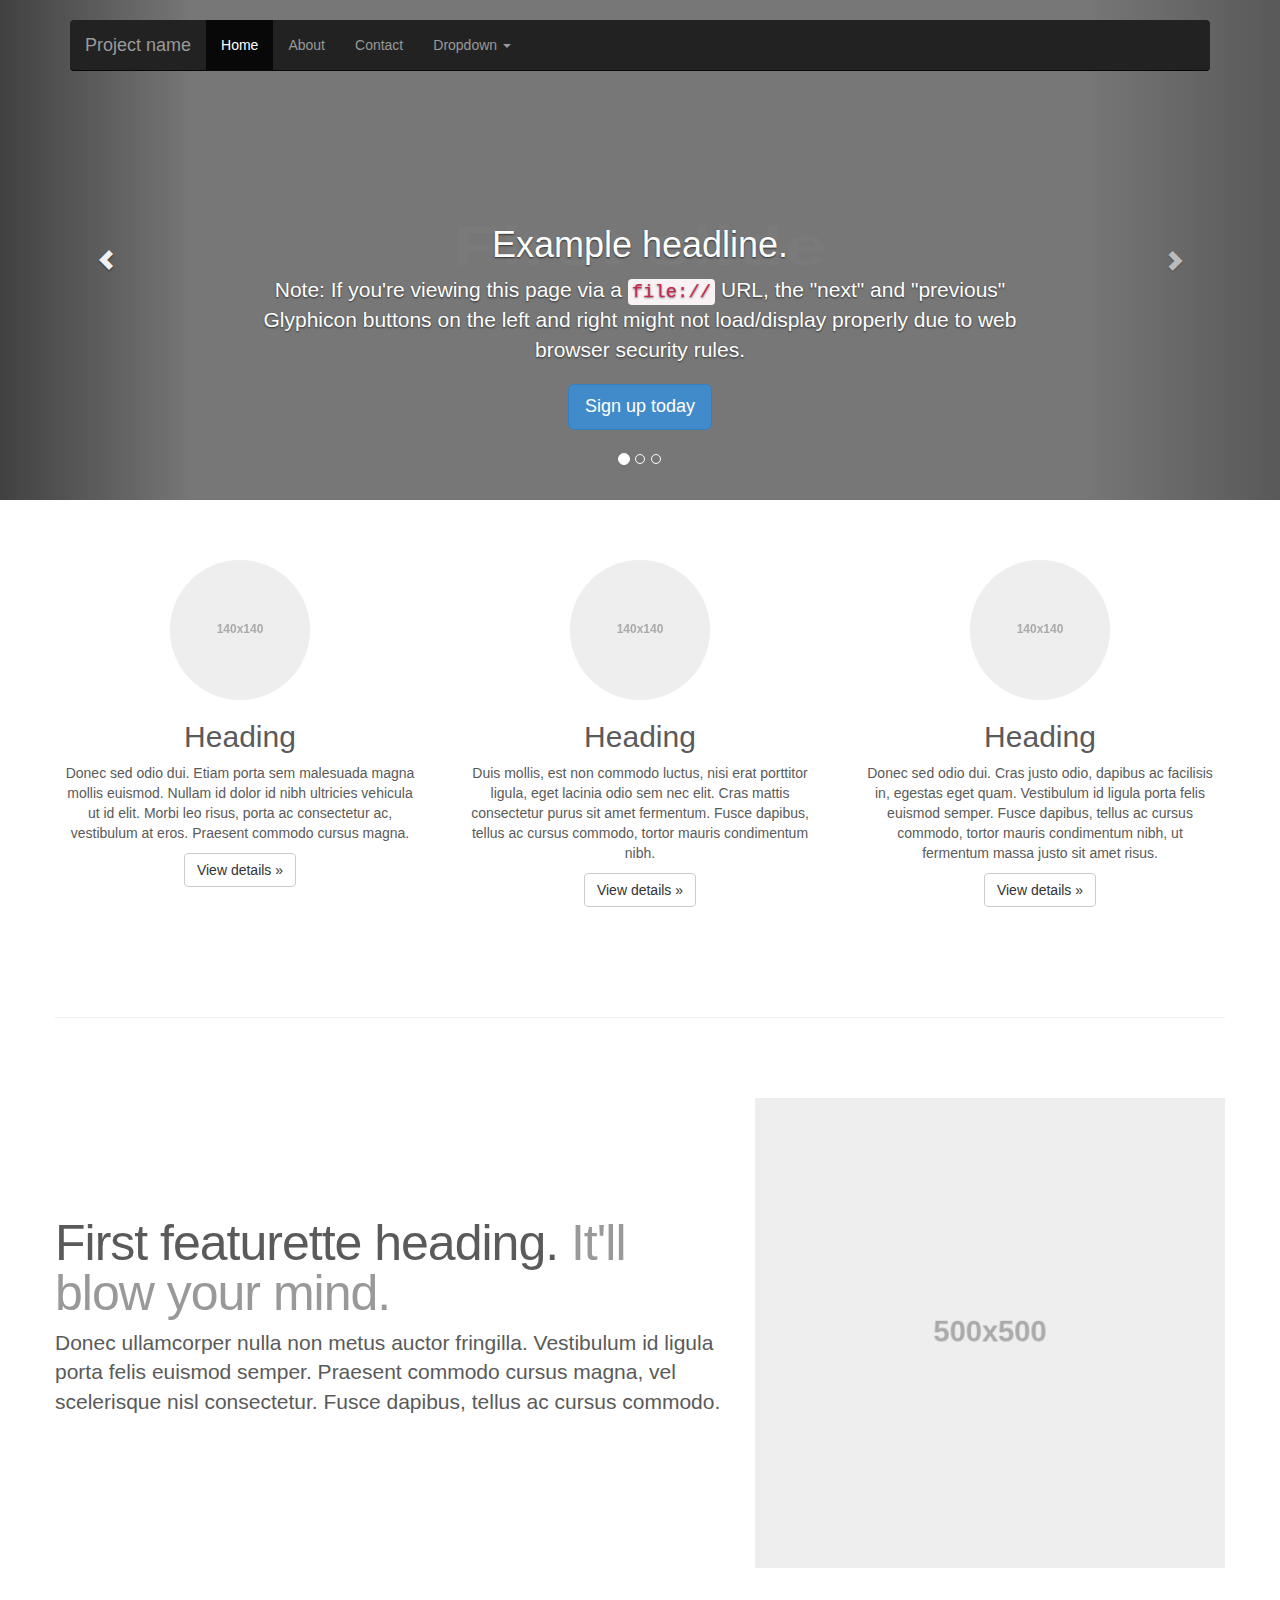
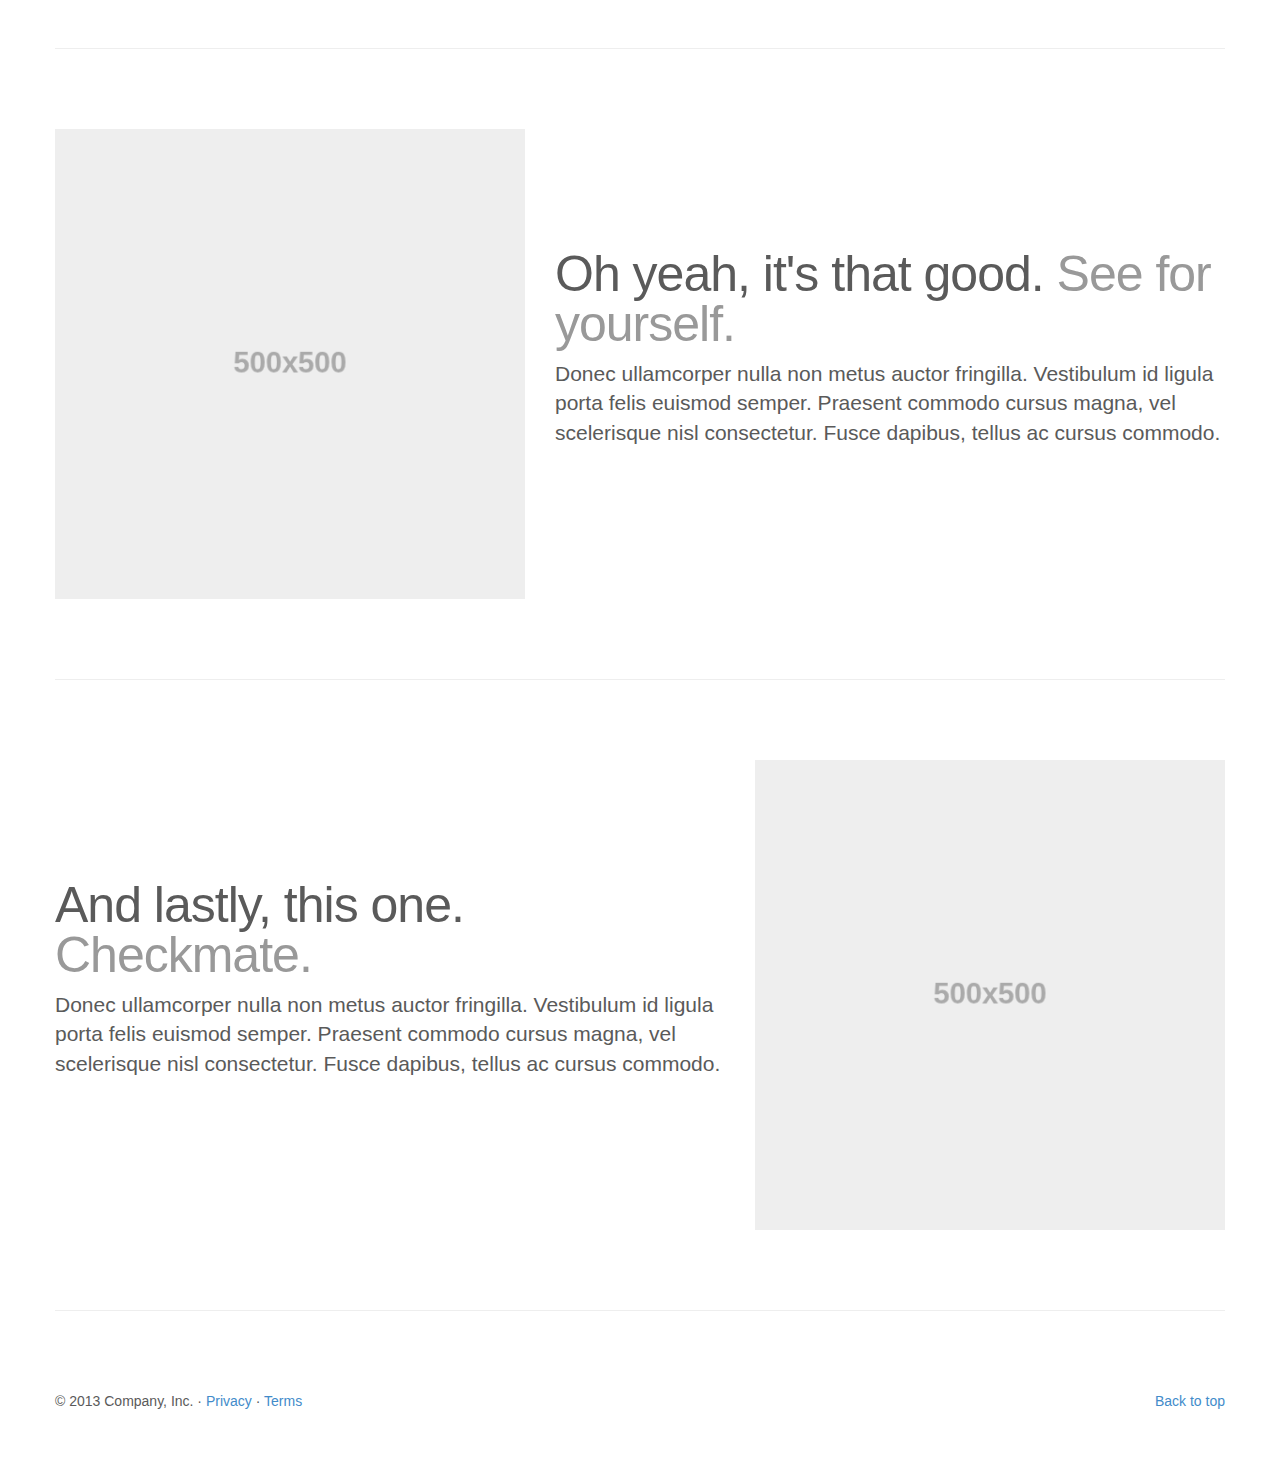
<file: Bootstrap_Template_Blog/bootstrap-3.0.3/bootstrap-3.0.3/examples/carousel/index.html>
<!DOCTYPE html>
<html lang="en">
  <head>
    <meta charset="utf-8">
    <meta http-equiv="X-UA-Compatible" content="IE=edge">
    <meta name="viewport" content="width=device-width, initial-scale=1.0">
    <meta name="description" content="">
    <meta name="author" content="">
    <link rel="shortcut icon" href="../../docs-assets/ico/favicon.png">

    <title>Carousel Template for Bootstrap</title>

    <!-- Bootstrap core CSS -->
    <link href="../../dist/css/bootstrap.css" rel="stylesheet">

    <!-- Just for debugging purposes. Don't actually copy this line! -->
    <!--[if lt IE 9]><script src="../../docs-assets/js/ie8-responsive-file-warning.js"></script><![endif]-->

    <!-- HTML5 shim and Respond.js IE8 support of HTML5 elements and media queries -->
    <!--[if lt IE 9]>
      <script src="https://oss.maxcdn.com/libs/html5shiv/3.7.0/html5shiv.js"></script>
      <script src="https://oss.maxcdn.com/libs/respond.js/1.3.0/respond.min.js"></script>
    <![endif]-->

    <!-- Custom styles for this template -->
    <link href="carousel.css" rel="stylesheet">
  </head>
<!-- NAVBAR
================================================== -->
  <body>
    <div class="navbar-wrapper">
      <div class="container">

        <div class="navbar navbar-inverse navbar-static-top" role="navigation">
          <div class="container">
            <div class="navbar-header">
              <button type="button" class="navbar-toggle" data-toggle="collapse" data-target=".navbar-collapse">
                <span class="sr-only">Toggle navigation</span>
                <span class="icon-bar"></span>
                <span class="icon-bar"></span>
                <span class="icon-bar"></span>
              </button>
              <a class="navbar-brand" href="#">Project name</a>
            </div>
            <div class="navbar-collapse collapse">
              <ul class="nav navbar-nav">
                <li class="active"><a href="#">Home</a></li>
                <li><a href="#about">About</a></li>
                <li><a href="#contact">Contact</a></li>
                <li class="dropdown">
                  <a href="#" class="dropdown-toggle" data-toggle="dropdown">Dropdown <b class="caret"></b></a>
                  <ul class="dropdown-menu">
                    <li><a href="#">Action</a></li>
                    <li><a href="#">Another action</a></li>
                    <li><a href="#">Something else here</a></li>
                    <li class="divider"></li>
                    <li class="dropdown-header">Nav header</li>
                    <li><a href="#">Separated link</a></li>
                    <li><a href="#">One more separated link</a></li>
                  </ul>
                </li>
              </ul>
            </div>
          </div>
        </div>

      </div>
    </div>


    <!-- Carousel
    ================================================== -->
    <div id="myCarousel" class="carousel slide" data-ride="carousel">
      <!-- Indicators -->
      <ol class="carousel-indicators">
        <li data-target="#myCarousel" data-slide-to="0" class="active"></li>
        <li data-target="#myCarousel" data-slide-to="1"></li>
        <li data-target="#myCarousel" data-slide-to="2"></li>
      </ol>
      <div class="carousel-inner">
        <div class="item active">
          <img data-src="holder.js/900x500/auto/#777:#7a7a7a/text:First slide" alt="First slide">
          <div class="container">
            <div class="carousel-caption">
              <h1>Example headline.</h1>
              <p>Note: If you're viewing this page via a <code>file://</code> URL, the "next" and "previous" Glyphicon buttons on the left and right might not load/display properly due to web browser security rules.</p>
              <p><a class="btn btn-lg btn-primary" href="#" role="button">Sign up today</a></p>
            </div>
          </div>
        </div>
        <div class="item">
          <img data-src="holder.js/900x500/auto/#666:#6a6a6a/text:Second slide" alt="Second slide">
          <div class="container">
            <div class="carousel-caption">
              <h1>Another example headline.</h1>
              <p>Cras justo odio, dapibus ac facilisis in, egestas eget quam. Donec id elit non mi porta gravida at eget metus. Nullam id dolor id nibh ultricies vehicula ut id elit.</p>
              <p><a class="btn btn-lg btn-primary" href="#" role="button">Learn more</a></p>
            </div>
          </div>
        </div>
        <div class="item">
          <img data-src="holder.js/900x500/auto/#555:#5a5a5a/text:Third slide" alt="Third slide">
          <div class="container">
            <div class="carousel-caption">
              <h1>One more for good measure.</h1>
              <p>Cras justo odio, dapibus ac facilisis in, egestas eget quam. Donec id elit non mi porta gravida at eget metus. Nullam id dolor id nibh ultricies vehicula ut id elit.</p>
              <p><a class="btn btn-lg btn-primary" href="#" role="button">Browse gallery</a></p>
            </div>
          </div>
        </div>
      </div>
      <a class="left carousel-control" href="#myCarousel" data-slide="prev"><span class="glyphicon glyphicon-chevron-left"></span></a>
      <a class="right carousel-control" href="#myCarousel" data-slide="next"><span class="glyphicon glyphicon-chevron-right"></span></a>
    </div><!-- /.carousel -->



    <!-- Marketing messaging and featurettes
    ================================================== -->
    <!-- Wrap the rest of the page in another container to center all the content. -->

    <div class="container marketing">

      <!-- Three columns of text below the carousel -->
      <div class="row">
        <div class="col-lg-4">
          <img class="img-circle" data-src="holder.js/140x140" alt="Generic placeholder image">
          <h2>Heading</h2>
          <p>Donec sed odio dui. Etiam porta sem malesuada magna mollis euismod. Nullam id dolor id nibh ultricies vehicula ut id elit. Morbi leo risus, porta ac consectetur ac, vestibulum at eros. Praesent commodo cursus magna.</p>
          <p><a class="btn btn-default" href="#" role="button">View details &raquo;</a></p>
        </div><!-- /.col-lg-4 -->
        <div class="col-lg-4">
          <img class="img-circle" data-src="holder.js/140x140" alt="Generic placeholder image">
          <h2>Heading</h2>
          <p>Duis mollis, est non commodo luctus, nisi erat porttitor ligula, eget lacinia odio sem nec elit. Cras mattis consectetur purus sit amet fermentum. Fusce dapibus, tellus ac cursus commodo, tortor mauris condimentum nibh.</p>
          <p><a class="btn btn-default" href="#" role="button">View details &raquo;</a></p>
        </div><!-- /.col-lg-4 -->
        <div class="col-lg-4">
          <img class="img-circle" data-src="holder.js/140x140" alt="Generic placeholder image">
          <h2>Heading</h2>
          <p>Donec sed odio dui. Cras justo odio, dapibus ac facilisis in, egestas eget quam. Vestibulum id ligula porta felis euismod semper. Fusce dapibus, tellus ac cursus commodo, tortor mauris condimentum nibh, ut fermentum massa justo sit amet risus.</p>
          <p><a class="btn btn-default" href="#" role="button">View details &raquo;</a></p>
        </div><!-- /.col-lg-4 -->
      </div><!-- /.row -->


      <!-- START THE FEATURETTES -->

      <hr class="featurette-divider">

      <div class="row featurette">
        <div class="col-md-7">
          <h2 class="featurette-heading">First featurette heading. <span class="text-muted">It'll blow your mind.</span></h2>
          <p class="lead">Donec ullamcorper nulla non metus auctor fringilla. Vestibulum id ligula porta felis euismod semper. Praesent commodo cursus magna, vel scelerisque nisl consectetur. Fusce dapibus, tellus ac cursus commodo.</p>
        </div>
        <div class="col-md-5">
          <img class="featurette-image img-responsive" data-src="holder.js/500x500/auto" alt="Generic placeholder image">
        </div>
      </div>

      <hr class="featurette-divider">

      <div class="row featurette">
        <div class="col-md-5">
          <img class="featurette-image img-responsive" data-src="holder.js/500x500/auto" alt="Generic placeholder image">
        </div>
        <div class="col-md-7">
          <h2 class="featurette-heading">Oh yeah, it's that good. <span class="text-muted">See for yourself.</span></h2>
          <p class="lead">Donec ullamcorper nulla non metus auctor fringilla. Vestibulum id ligula porta felis euismod semper. Praesent commodo cursus magna, vel scelerisque nisl consectetur. Fusce dapibus, tellus ac cursus commodo.</p>
        </div>
      </div>

      <hr class="featurette-divider">

      <div class="row featurette">
        <div class="col-md-7">
          <h2 class="featurette-heading">And lastly, this one. <span class="text-muted">Checkmate.</span></h2>
          <p class="lead">Donec ullamcorper nulla non metus auctor fringilla. Vestibulum id ligula porta felis euismod semper. Praesent commodo cursus magna, vel scelerisque nisl consectetur. Fusce dapibus, tellus ac cursus commodo.</p>
        </div>
        <div class="col-md-5">
          <img class="featurette-image img-responsive" data-src="holder.js/500x500/auto" alt="Generic placeholder image">
        </div>
      </div>

      <hr class="featurette-divider">

      <!-- /END THE FEATURETTES -->


      <!-- FOOTER -->
      <footer>
        <p class="pull-right"><a href="#">Back to top</a></p>
        <p>&copy; 2013 Company, Inc. &middot; <a href="#">Privacy</a> &middot; <a href="#">Terms</a></p>
      </footer>

    </div><!-- /.container -->


    <!-- Bootstrap core JavaScript
    ================================================== -->
    <!-- Placed at the end of the document so the pages load faster -->
    <script src="https://code.jquery.com/jquery-1.10.2.min.js"></script>
    <script src="../../dist/js/bootstrap.min.js"></script>
    <script src="../../docs-assets/js/holder.js"></script>
  </body>
</html>
</file>
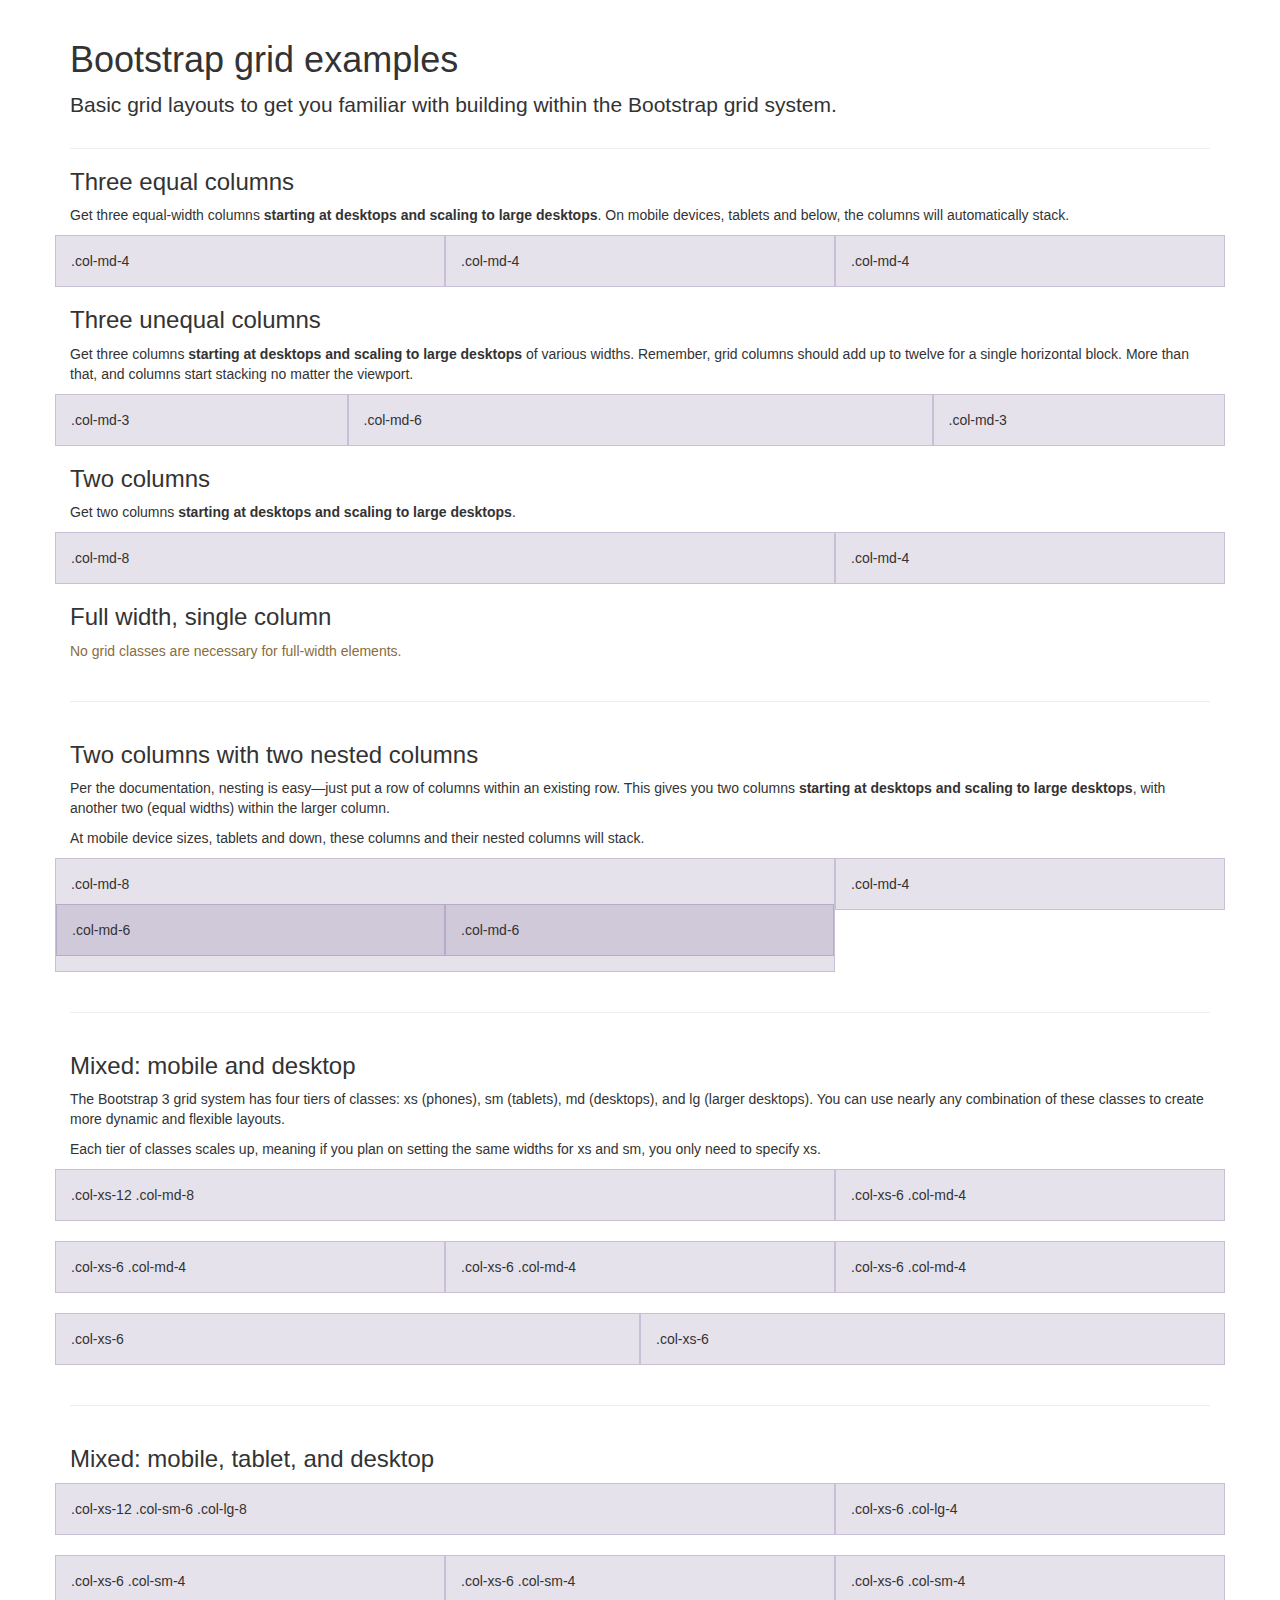
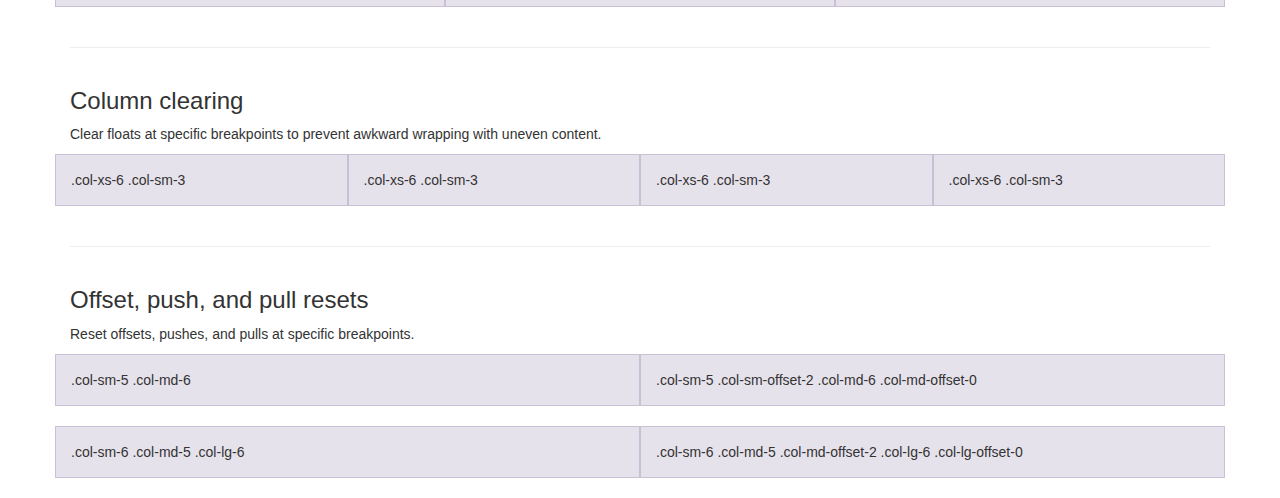
<file: Bootstrap_Template_Blog/bootstrap-3.0.3/bootstrap-3.0.3/examples/grid/index.html>
<!DOCTYPE html>
<html lang="en">
  <head>
    <meta charset="utf-8">
    <meta http-equiv="X-UA-Compatible" content="IE=edge">
    <meta name="viewport" content="width=device-width, initial-scale=1.0">
    <meta name="description" content="">
    <meta name="author" content="">
    <link rel="shortcut icon" href="../../docs-assets/ico/favicon.png">

    <title>Grid Template for Bootstrap</title>

    <!-- Bootstrap core CSS -->
    <link href="../../dist/css/bootstrap.css" rel="stylesheet">

    <!-- Custom styles for this template -->
    <link href="grid.css" rel="stylesheet">

    <!-- Just for debugging purposes. Don't actually copy this line! -->
    <!--[if lt IE 9]><script src="../../docs-assets/js/ie8-responsive-file-warning.js"></script><![endif]-->

    <!-- HTML5 shim and Respond.js IE8 support of HTML5 elements and media queries -->
    <!--[if lt IE 9]>
      <script src="https://oss.maxcdn.com/libs/html5shiv/3.7.0/html5shiv.js"></script>
      <script src="https://oss.maxcdn.com/libs/respond.js/1.3.0/respond.min.js"></script>
    <![endif]-->
  </head>

  <body>
    <div class="container">

      <div class="page-header">
        <h1>Bootstrap grid examples</h1>
        <p class="lead">Basic grid layouts to get you familiar with building within the Bootstrap grid system.</p>
      </div>

      <h3>Three equal columns</h3>
      <p>Get three equal-width columns <strong>starting at desktops and scaling to large desktops</strong>. On mobile devices, tablets and below, the columns will automatically stack.</p>
      <div class="row">
        <div class="col-md-4">.col-md-4</div>
        <div class="col-md-4">.col-md-4</div>
        <div class="col-md-4">.col-md-4</div>
      </div>

      <h3>Three unequal columns</h3>
      <p>Get three columns <strong>starting at desktops and scaling to large desktops</strong> of various widths. Remember, grid columns should add up to twelve for a single horizontal block. More than that, and columns start stacking no matter the viewport.</p>
      <div class="row">
        <div class="col-md-3">.col-md-3</div>
        <div class="col-md-6">.col-md-6</div>
        <div class="col-md-3">.col-md-3</div>
      </div>

      <h3>Two columns</h3>
      <p>Get two columns <strong>starting at desktops and scaling to large desktops</strong>.</p>
      <div class="row">
        <div class="col-md-8">.col-md-8</div>
        <div class="col-md-4">.col-md-4</div>
      </div>

      <h3>Full width, single column</h3>
      <p class="text-warning">No grid classes are necessary for full-width elements.</p>

      <hr>

      <h3>Two columns with two nested columns</h3>
      <p>Per the documentation, nesting is easy—just put a row of columns within an existing row. This gives you two columns <strong>starting at desktops and scaling to large desktops</strong>, with another two (equal widths) within the larger column.</p>
      <p>At mobile device sizes, tablets and down, these columns and their nested columns will stack.</p>
      <div class="row">
        <div class="col-md-8">
          .col-md-8
          <div class="row">
            <div class="col-md-6">.col-md-6</div>
            <div class="col-md-6">.col-md-6</div>
          </div>
        </div>
        <div class="col-md-4">.col-md-4</div>
      </div>

      <hr>

      <h3>Mixed: mobile and desktop</h3>
      <p>The Bootstrap 3 grid system has four tiers of classes: xs (phones), sm (tablets), md (desktops), and lg (larger desktops). You can use nearly any combination of these classes to create more dynamic and flexible layouts.</p>
      <p>Each tier of classes scales up, meaning if you plan on setting the same widths for xs and sm, you only need to specify xs.</p>
      <div class="row">
        <div class="col-xs-12 col-md-8">.col-xs-12 .col-md-8</div>
        <div class="col-xs-6 col-md-4">.col-xs-6 .col-md-4</div>
      </div>
      <div class="row">
        <div class="col-xs-6 col-md-4">.col-xs-6 .col-md-4</div>
        <div class="col-xs-6 col-md-4">.col-xs-6 .col-md-4</div>
        <div class="col-xs-6 col-md-4">.col-xs-6 .col-md-4</div>
      </div>
      <div class="row">
        <div class="col-xs-6">.col-xs-6</div>
        <div class="col-xs-6">.col-xs-6</div>
      </div>

      <hr>

      <h3>Mixed: mobile, tablet, and desktop</h3>
      <p></p>
      <div class="row">
        <div class="col-xs-12 col-sm-6 col-lg-8">.col-xs-12 .col-sm-6 .col-lg-8</div>
        <div class="col-xs-6 col-lg-4">.col-xs-6 .col-lg-4</div>
      </div>
      <div class="row">
        <div class="col-xs-6 col-sm-4">.col-xs-6 .col-sm-4</div>
        <div class="col-xs-6 col-sm-4">.col-xs-6 .col-sm-4</div>
        <div class="col-xs-6 col-sm-4">.col-xs-6 .col-sm-4</div>
      </div>

      <hr>

      <h3>Column clearing</h3>
      <p>Clear floats at specific breakpoints to prevent awkward wrapping with uneven content.</p>
      <div class="row">
        <div class="col-xs-6 col-sm-3">.col-xs-6 .col-sm-3</div>
        <div class="col-xs-6 col-sm-3">.col-xs-6 .col-sm-3</div>

        <!-- Add the extra clearfix for only the required viewport -->
        <div class="clearfix visible-xs"></div>

        <div class="col-xs-6 col-sm-3">.col-xs-6 .col-sm-3</div>
        <div class="col-xs-6 col-sm-3">.col-xs-6 .col-sm-3</div>
      </div>

      <hr>

      <h3>Offset, push, and pull resets</h3>
      <p>Reset offsets, pushes, and pulls at specific breakpoints.</p>
      <div class="row">
        <div class="col-sm-5 col-md-6">.col-sm-5 .col-md-6</div>
        <div class="col-sm-5 col-sm-offset-2 col-md-6 col-md-offset-0">.col-sm-5 .col-sm-offset-2 .col-md-6 .col-md-offset-0</div>
      </div>
      <div class="row">
        <div class="col-sm-6 col-md-5 col-lg-6">.col-sm-6 .col-md-5 .col-lg-6</div>
        <div class="col-sm-6 col-md-5 col-md-offset-2 col-lg-6 col-lg-offset-0">.col-sm-6 .col-md-5 .col-md-offset-2 .col-lg-6 .col-lg-offset-0</div>
      </div>


    </div> <!-- /container -->


    <!-- Bootstrap core JavaScript
    ================================================== -->
    <!-- Placed at the end of the document so the pages load faster -->
  </body>
</html>
</file>
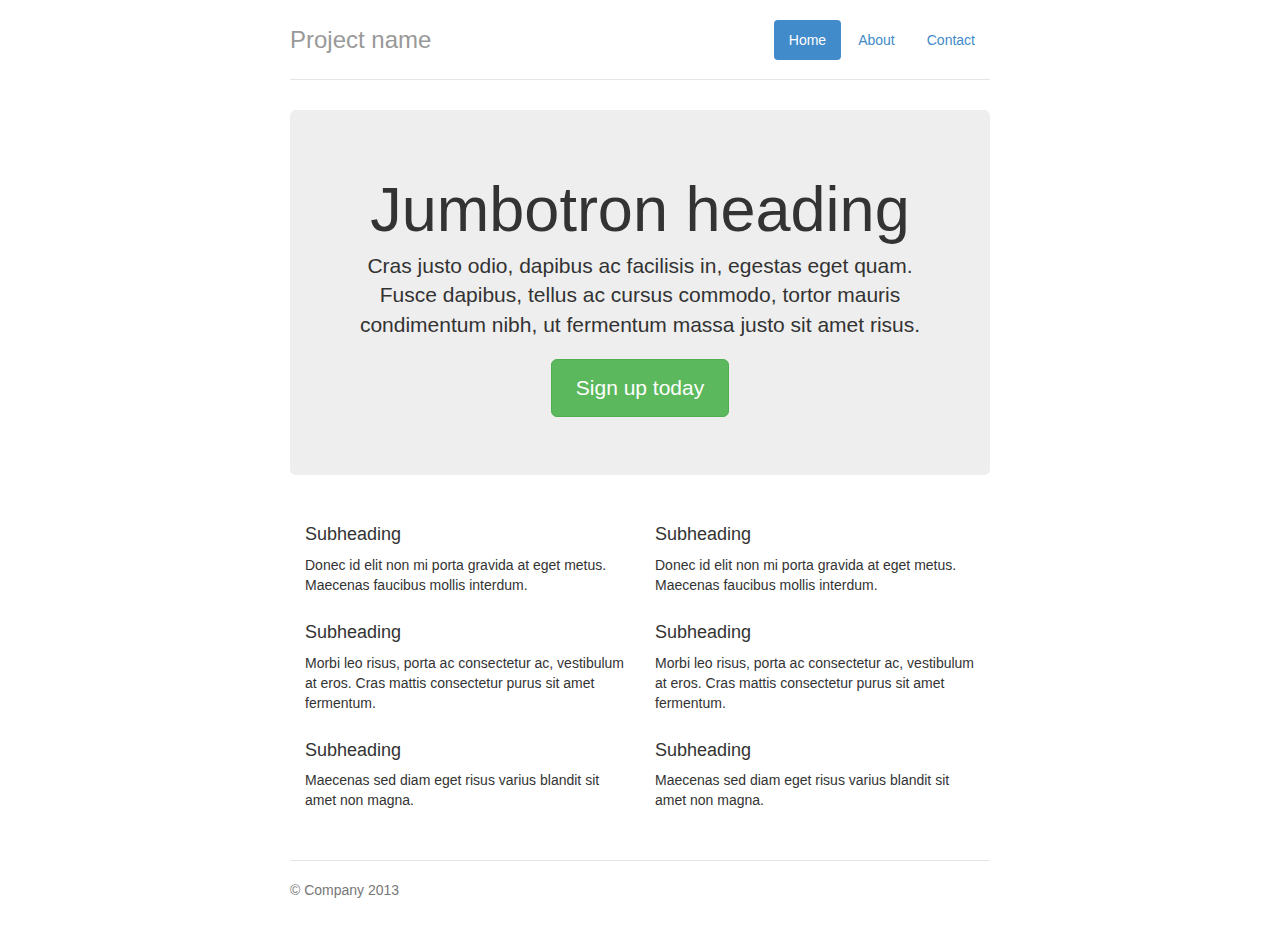
<file: Bootstrap_Template_Blog/bootstrap-3.0.3/bootstrap-3.0.3/examples/jumbotron-narrow/index.html>
<!DOCTYPE html>
<html lang="en">
  <head>
    <meta charset="utf-8">
    <meta http-equiv="X-UA-Compatible" content="IE=edge">
    <meta name="viewport" content="width=device-width, initial-scale=1.0">
    <meta name="description" content="">
    <meta name="author" content="">
    <link rel="shortcut icon" href="../../docs-assets/ico/favicon.png">

    <title>Narrow Jumbotron Template for Bootstrap</title>

    <!-- Bootstrap core CSS -->
    <link href="../../dist/css/bootstrap.css" rel="stylesheet">

    <!-- Custom styles for this template -->
    <link href="jumbotron-narrow.css" rel="stylesheet">

    <!-- Just for debugging purposes. Don't actually copy this line! -->
    <!--[if lt IE 9]><script src="../../docs-assets/js/ie8-responsive-file-warning.js"></script><![endif]-->

    <!-- HTML5 shim and Respond.js IE8 support of HTML5 elements and media queries -->
    <!--[if lt IE 9]>
      <script src="https://oss.maxcdn.com/libs/html5shiv/3.7.0/html5shiv.js"></script>
      <script src="https://oss.maxcdn.com/libs/respond.js/1.3.0/respond.min.js"></script>
    <![endif]-->
  </head>

  <body>

    <div class="container">
      <div class="header">
        <ul class="nav nav-pills pull-right">
          <li class="active"><a href="#">Home</a></li>
          <li><a href="#">About</a></li>
          <li><a href="#">Contact</a></li>
        </ul>
        <h3 class="text-muted">Project name</h3>
      </div>

      <div class="jumbotron">
        <h1>Jumbotron heading</h1>
        <p class="lead">Cras justo odio, dapibus ac facilisis in, egestas eget quam. Fusce dapibus, tellus ac cursus commodo, tortor mauris condimentum nibh, ut fermentum massa justo sit amet risus.</p>
        <p><a class="btn btn-lg btn-success" href="#" role="button">Sign up today</a></p>
      </div>

      <div class="row marketing">
        <div class="col-lg-6">
          <h4>Subheading</h4>
          <p>Donec id elit non mi porta gravida at eget metus. Maecenas faucibus mollis interdum.</p>

          <h4>Subheading</h4>
          <p>Morbi leo risus, porta ac consectetur ac, vestibulum at eros. Cras mattis consectetur purus sit amet fermentum.</p>

          <h4>Subheading</h4>
          <p>Maecenas sed diam eget risus varius blandit sit amet non magna.</p>
        </div>

        <div class="col-lg-6">
          <h4>Subheading</h4>
          <p>Donec id elit non mi porta gravida at eget metus. Maecenas faucibus mollis interdum.</p>

          <h4>Subheading</h4>
          <p>Morbi leo risus, porta ac consectetur ac, vestibulum at eros. Cras mattis consectetur purus sit amet fermentum.</p>

          <h4>Subheading</h4>
          <p>Maecenas sed diam eget risus varius blandit sit amet non magna.</p>
        </div>
      </div>

      <div class="footer">
        <p>&copy; Company 2013</p>
      </div>

    </div> <!-- /container -->


    <!-- Bootstrap core JavaScript
    ================================================== -->
    <!-- Placed at the end of the document so the pages load faster -->
  </body>
</html>
</file>
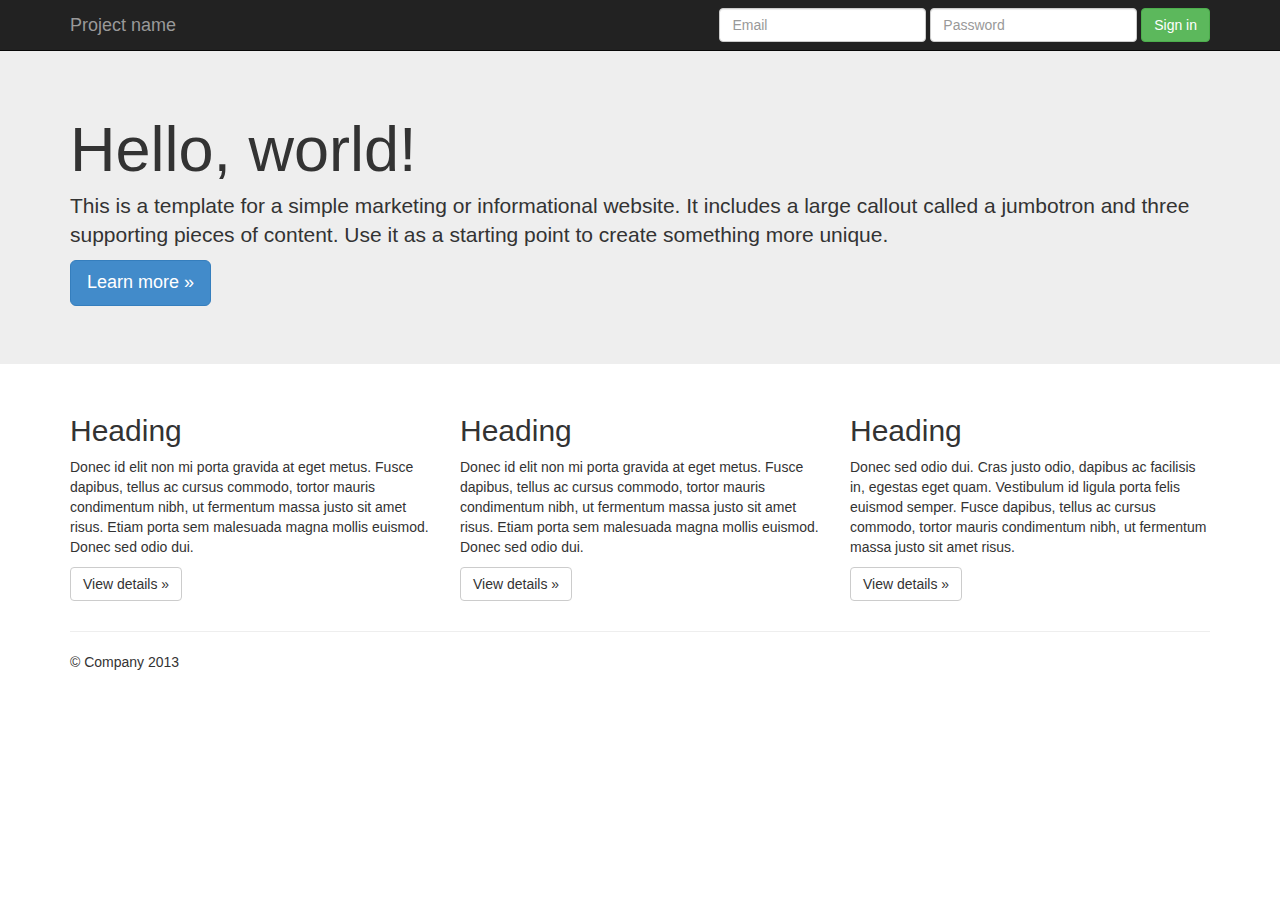
<file: Bootstrap_Template_Blog/bootstrap-3.0.3/bootstrap-3.0.3/examples/jumbotron/index.html>
<!DOCTYPE html>
<html lang="en">
  <head>
    <meta charset="utf-8">
    <meta http-equiv="X-UA-Compatible" content="IE=edge">
    <meta name="viewport" content="width=device-width, initial-scale=1.0">
    <meta name="description" content="">
    <meta name="author" content="">
    <link rel="shortcut icon" href="../../docs-assets/ico/favicon.png">

    <title>Jumbotron Template for Bootstrap</title>

    <!-- Bootstrap core CSS -->
    <link href="../../dist/css/bootstrap.css" rel="stylesheet">

    <!-- Custom styles for this template -->
    <link href="jumbotron.css" rel="stylesheet">

    <!-- Just for debugging purposes. Don't actually copy this line! -->
    <!--[if lt IE 9]><script src="../../docs-assets/js/ie8-responsive-file-warning.js"></script><![endif]-->

    <!-- HTML5 shim and Respond.js IE8 support of HTML5 elements and media queries -->
    <!--[if lt IE 9]>
      <script src="https://oss.maxcdn.com/libs/html5shiv/3.7.0/html5shiv.js"></script>
      <script src="https://oss.maxcdn.com/libs/respond.js/1.3.0/respond.min.js"></script>
    <![endif]-->
  </head>

  <body>

    <div class="navbar navbar-inverse navbar-fixed-top" role="navigation">
      <div class="container">
        <div class="navbar-header">
          <button type="button" class="navbar-toggle" data-toggle="collapse" data-target=".navbar-collapse">
            <span class="sr-only">Toggle navigation</span>
            <span class="icon-bar"></span>
            <span class="icon-bar"></span>
            <span class="icon-bar"></span>
          </button>
          <a class="navbar-brand" href="#">Project name</a>
        </div>
        <div class="navbar-collapse collapse">
          <form class="navbar-form navbar-right" role="form">
            <div class="form-group">
              <input type="text" placeholder="Email" class="form-control">
            </div>
            <div class="form-group">
              <input type="password" placeholder="Password" class="form-control">
            </div>
            <button type="submit" class="btn btn-success">Sign in</button>
          </form>
        </div><!--/.navbar-collapse -->
      </div>
    </div>

    <!-- Main jumbotron for a primary marketing message or call to action -->
    <div class="jumbotron">
      <div class="container">
        <h1>Hello, world!</h1>
        <p>This is a template for a simple marketing or informational website. It includes a large callout called a jumbotron and three supporting pieces of content. Use it as a starting point to create something more unique.</p>
        <p><a class="btn btn-primary btn-lg" role="button">Learn more &raquo;</a></p>
      </div>
    </div>

    <div class="container">
      <!-- Example row of columns -->
      <div class="row">
        <div class="col-md-4">
          <h2>Heading</h2>
          <p>Donec id elit non mi porta gravida at eget metus. Fusce dapibus, tellus ac cursus commodo, tortor mauris condimentum nibh, ut fermentum massa justo sit amet risus. Etiam porta sem malesuada magna mollis euismod. Donec sed odio dui. </p>
          <p><a class="btn btn-default" href="#" role="button">View details &raquo;</a></p>
        </div>
        <div class="col-md-4">
          <h2>Heading</h2>
          <p>Donec id elit non mi porta gravida at eget metus. Fusce dapibus, tellus ac cursus commodo, tortor mauris condimentum nibh, ut fermentum massa justo sit amet risus. Etiam porta sem malesuada magna mollis euismod. Donec sed odio dui. </p>
          <p><a class="btn btn-default" href="#" role="button">View details &raquo;</a></p>
       </div>
        <div class="col-md-4">
          <h2>Heading</h2>
          <p>Donec sed odio dui. Cras justo odio, dapibus ac facilisis in, egestas eget quam. Vestibulum id ligula porta felis euismod semper. Fusce dapibus, tellus ac cursus commodo, tortor mauris condimentum nibh, ut fermentum massa justo sit amet risus.</p>
          <p><a class="btn btn-default" href="#" role="button">View details &raquo;</a></p>
        </div>
      </div>

      <hr>

      <footer>
        <p>&copy; Company 2013</p>
      </footer>
    </div> <!-- /container -->


    <!-- Bootstrap core JavaScript
    ================================================== -->
    <!-- Placed at the end of the document so the pages load faster -->
    <script src="https://code.jquery.com/jquery-1.10.2.min.js"></script>
    <script src="../../dist/js/bootstrap.min.js"></script>
  </body>
</html>
</file>
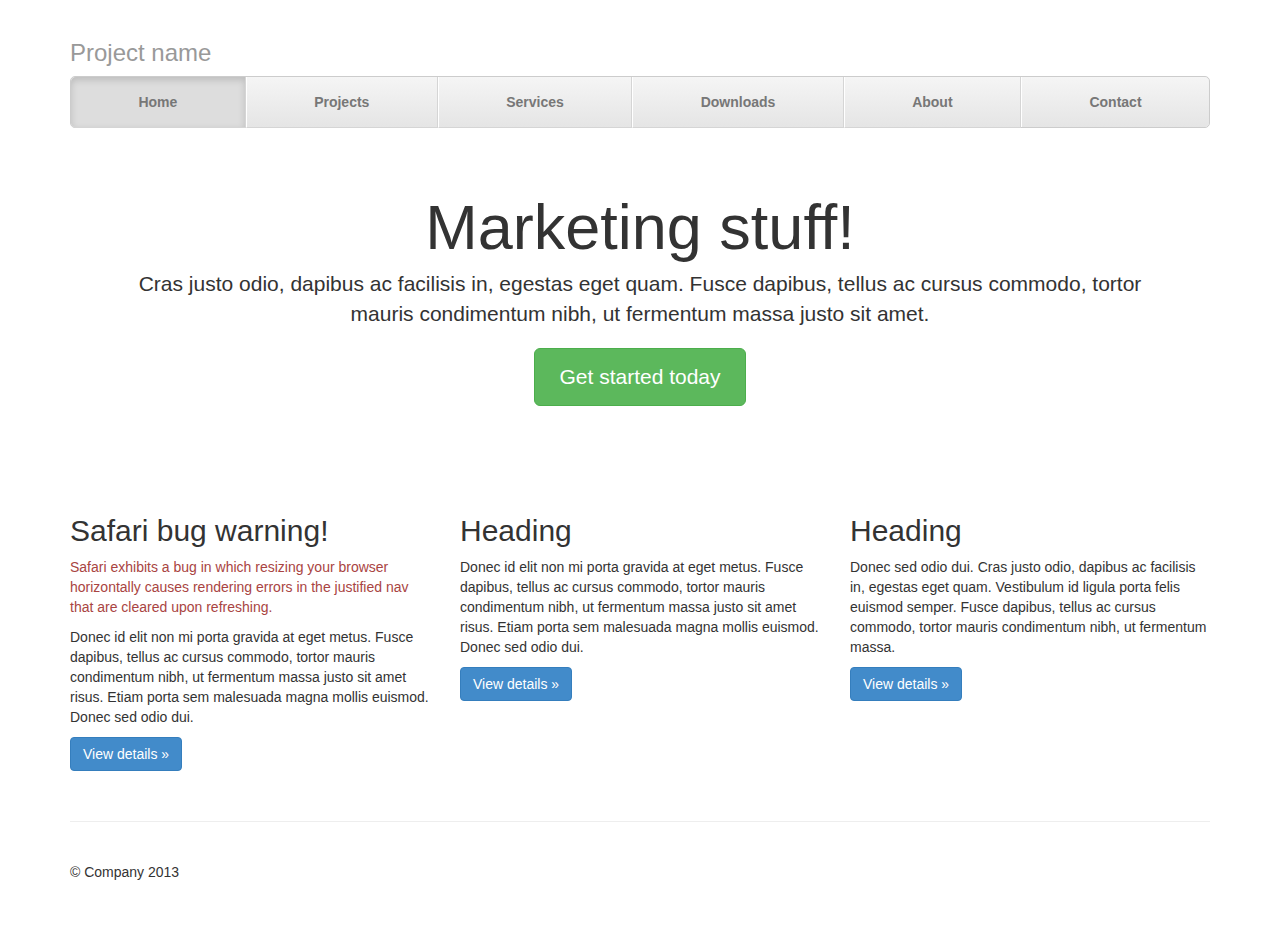
<file: Bootstrap_Template_Blog/bootstrap-3.0.3/bootstrap-3.0.3/examples/justified-nav/index.html>
<!DOCTYPE html>
<html lang="en">
  <head>
    <meta charset="utf-8">
    <meta http-equiv="X-UA-Compatible" content="IE=edge">
    <meta name="viewport" content="width=device-width, initial-scale=1.0">
    <meta name="description" content="">
    <meta name="author" content="">
    <link rel="shortcut icon" href="../../docs-assets/ico/favicon.png">

    <title>Justified Nav Template for Bootstrap</title>

    <!-- Bootstrap core CSS -->
    <link href="../../dist/css/bootstrap.css" rel="stylesheet">

    <!-- Custom styles for this template -->
    <link href="justified-nav.css" rel="stylesheet">

    <!-- Just for debugging purposes. Don't actually copy this line! -->
    <!--[if lt IE 9]><script src="../../docs-assets/js/ie8-responsive-file-warning.js"></script><![endif]-->

    <!-- HTML5 shim and Respond.js IE8 support of HTML5 elements and media queries -->
    <!--[if lt IE 9]>
      <script src="https://oss.maxcdn.com/libs/html5shiv/3.7.0/html5shiv.js"></script>
      <script src="https://oss.maxcdn.com/libs/respond.js/1.3.0/respond.min.js"></script>
    <![endif]-->
  </head>

  <body>

    <div class="container">

      <div class="masthead">
        <h3 class="text-muted">Project name</h3>
        <ul class="nav nav-justified">
          <li class="active"><a href="#">Home</a></li>
          <li><a href="#">Projects</a></li>
          <li><a href="#">Services</a></li>
          <li><a href="#">Downloads</a></li>
          <li><a href="#">About</a></li>
          <li><a href="#">Contact</a></li>
        </ul>
      </div>

      <!-- Jumbotron -->
      <div class="jumbotron">
        <h1>Marketing stuff!</h1>
        <p class="lead">Cras justo odio, dapibus ac facilisis in, egestas eget quam. Fusce dapibus, tellus ac cursus commodo, tortor mauris condimentum nibh, ut fermentum massa justo sit amet.</p>
        <p><a class="btn btn-lg btn-success" href="#" role="button">Get started today</a></p>
      </div>

      <!-- Example row of columns -->
      <div class="row">
        <div class="col-lg-4">
          <h2>Safari bug warning!</h2>
          <p class="text-danger">Safari exhibits a bug in which resizing your browser horizontally causes rendering errors in the justified nav that are cleared upon refreshing.</p>
          <p>Donec id elit non mi porta gravida at eget metus. Fusce dapibus, tellus ac cursus commodo, tortor mauris condimentum nibh, ut fermentum massa justo sit amet risus. Etiam porta sem malesuada magna mollis euismod. Donec sed odio dui. </p>
          <p><a class="btn btn-primary" href="#" role="button">View details &raquo;</a></p>
        </div>
        <div class="col-lg-4">
          <h2>Heading</h2>
          <p>Donec id elit non mi porta gravida at eget metus. Fusce dapibus, tellus ac cursus commodo, tortor mauris condimentum nibh, ut fermentum massa justo sit amet risus. Etiam porta sem malesuada magna mollis euismod. Donec sed odio dui. </p>
          <p><a class="btn btn-primary" href="#" role="button">View details &raquo;</a></p>
       </div>
        <div class="col-lg-4">
          <h2>Heading</h2>
          <p>Donec sed odio dui. Cras justo odio, dapibus ac facilisis in, egestas eget quam. Vestibulum id ligula porta felis euismod semper. Fusce dapibus, tellus ac cursus commodo, tortor mauris condimentum nibh, ut fermentum massa.</p>
          <p><a class="btn btn-primary" href="#" role="button">View details &raquo;</a></p>
        </div>
      </div>

      <!-- Site footer -->
      <div class="footer">
        <p>&copy; Company 2013</p>
      </div>

    </div> <!-- /container -->


    <!-- Bootstrap core JavaScript
    ================================================== -->
    <!-- Placed at the end of the document so the pages load faster -->
  </body>
</html>
</file>
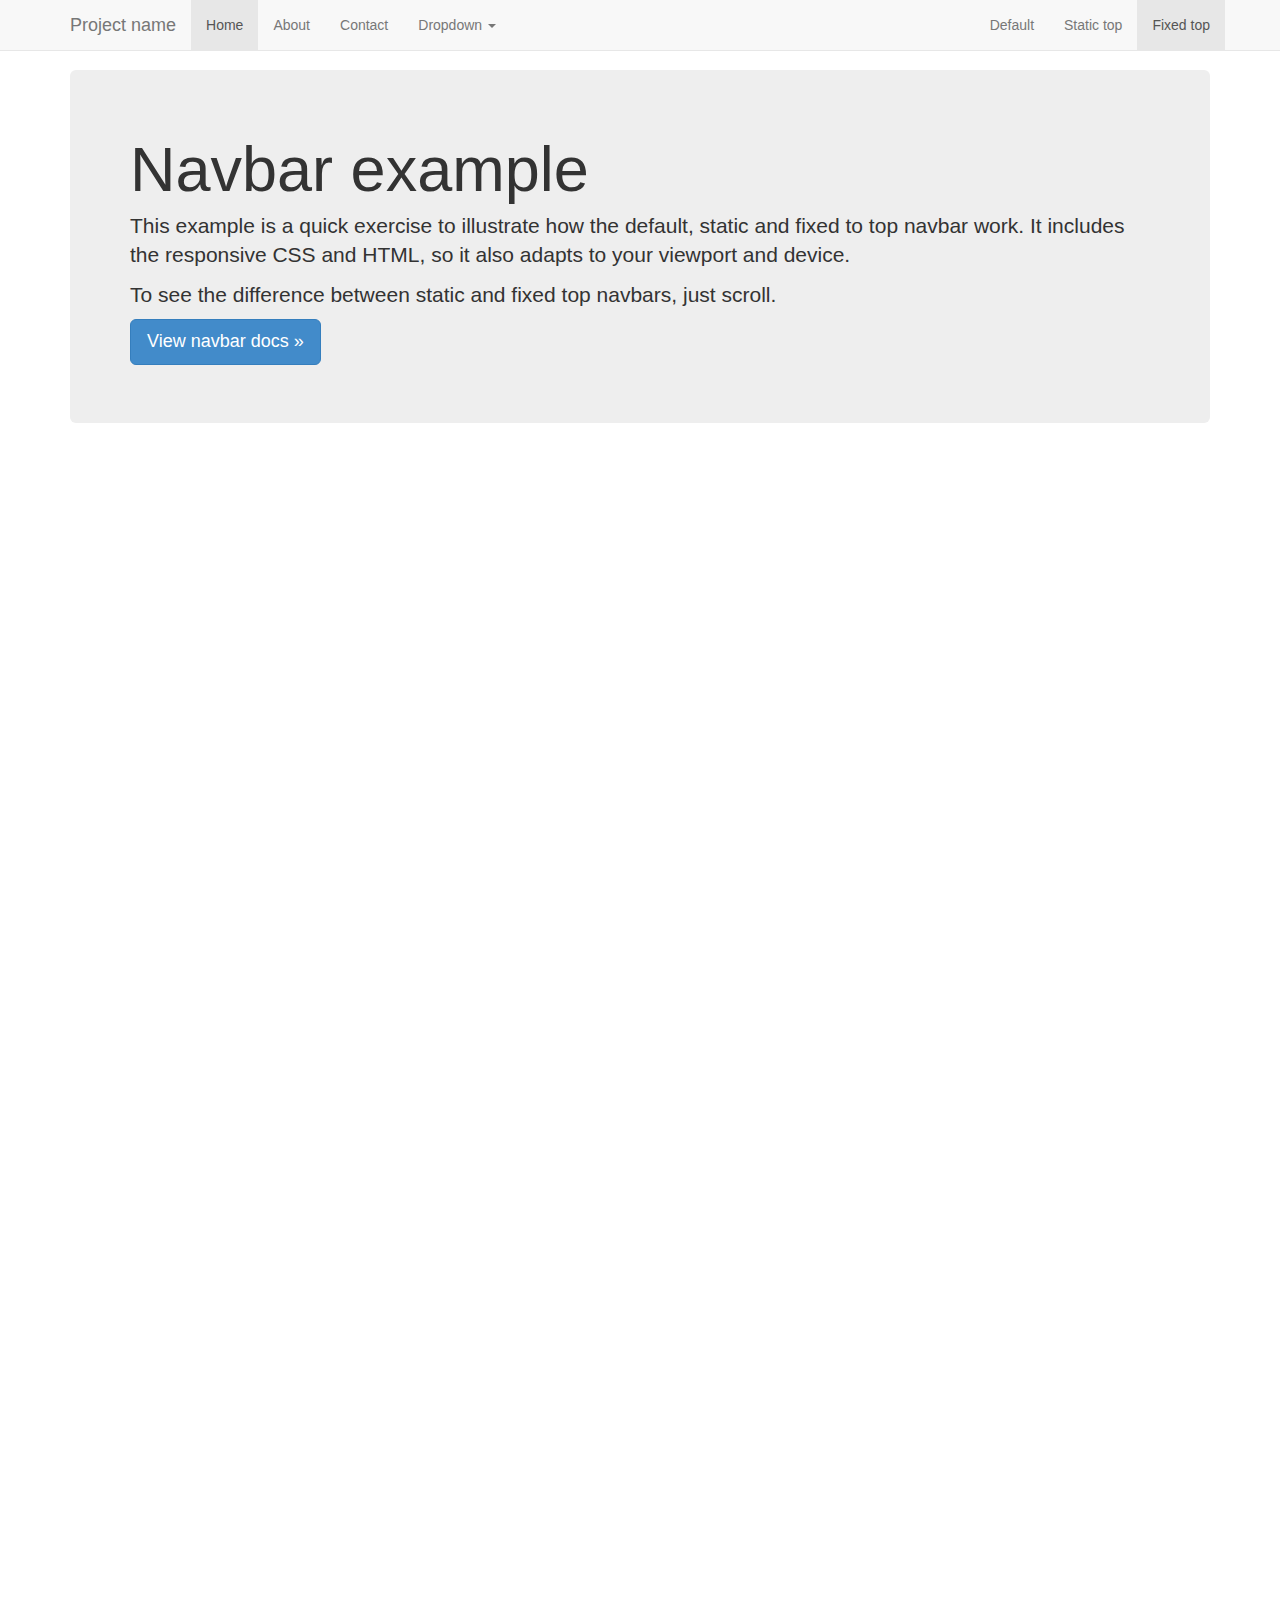
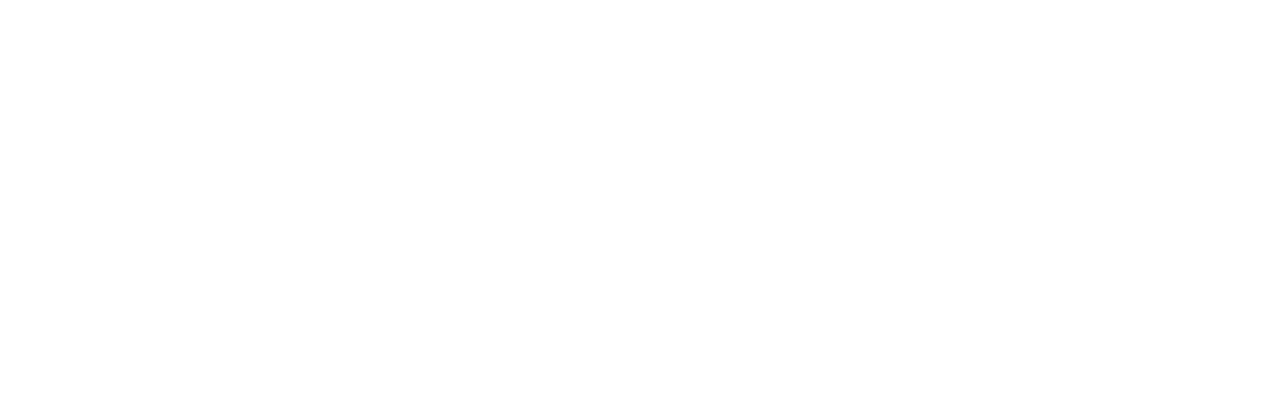
<file: Bootstrap_Template_Blog/bootstrap-3.0.3/bootstrap-3.0.3/examples/navbar-fixed-top/index.html>
<!DOCTYPE html>
<html lang="en">
  <head>
    <meta charset="utf-8">
    <meta http-equiv="X-UA-Compatible" content="IE=edge">
    <meta name="viewport" content="width=device-width, initial-scale=1.0">
    <meta name="description" content="">
    <meta name="author" content="">
    <link rel="shortcut icon" href="../../docs-assets/ico/favicon.png">

    <title>Fixed Top Navbar Example for Bootstrap</title>

    <!-- Bootstrap core CSS -->
    <link href="../../dist/css/bootstrap.css" rel="stylesheet">

    <!-- Custom styles for this template -->
    <link href="navbar-fixed-top.css" rel="stylesheet">

    <!-- Just for debugging purposes. Don't actually copy this line! -->
    <!--[if lt IE 9]><script src="../../docs-assets/js/ie8-responsive-file-warning.js"></script><![endif]-->

    <!-- HTML5 shim and Respond.js IE8 support of HTML5 elements and media queries -->
    <!--[if lt IE 9]>
      <script src="https://oss.maxcdn.com/libs/html5shiv/3.7.0/html5shiv.js"></script>
      <script src="https://oss.maxcdn.com/libs/respond.js/1.3.0/respond.min.js"></script>
    <![endif]-->
  </head>

  <body>

    <!-- Fixed navbar -->
    <div class="navbar navbar-default navbar-fixed-top" role="navigation">
      <div class="container">
        <div class="navbar-header">
          <button type="button" class="navbar-toggle" data-toggle="collapse" data-target=".navbar-collapse">
            <span class="sr-only">Toggle navigation</span>
            <span class="icon-bar"></span>
            <span class="icon-bar"></span>
            <span class="icon-bar"></span>
          </button>
          <a class="navbar-brand" href="#">Project name</a>
        </div>
        <div class="navbar-collapse collapse">
          <ul class="nav navbar-nav">
            <li class="active"><a href="#">Home</a></li>
            <li><a href="#about">About</a></li>
            <li><a href="#contact">Contact</a></li>
            <li class="dropdown">
              <a href="#" class="dropdown-toggle" data-toggle="dropdown">Dropdown <b class="caret"></b></a>
              <ul class="dropdown-menu">
                <li><a href="#">Action</a></li>
                <li><a href="#">Another action</a></li>
                <li><a href="#">Something else here</a></li>
                <li class="divider"></li>
                <li class="dropdown-header">Nav header</li>
                <li><a href="#">Separated link</a></li>
                <li><a href="#">One more separated link</a></li>
              </ul>
            </li>
          </ul>
          <ul class="nav navbar-nav navbar-right">
            <li><a href="../navbar/">Default</a></li>
            <li><a href="../navbar-static-top/">Static top</a></li>
            <li class="active"><a href="./">Fixed top</a></li>
          </ul>
        </div><!--/.nav-collapse -->
      </div>
    </div>

    <div class="container">

      <!-- Main component for a primary marketing message or call to action -->
      <div class="jumbotron">
        <h1>Navbar example</h1>
        <p>This example is a quick exercise to illustrate how the default, static and fixed to top navbar work. It includes the responsive CSS and HTML, so it also adapts to your viewport and device.</p>
        <p>To see the difference between static and fixed top navbars, just scroll.</p>
        <p>
          <a class="btn btn-lg btn-primary" href="../../components/#navbar" role="button">View navbar docs &raquo;</a>
        </p>
      </div>

    </div> <!-- /container -->


    <!-- Bootstrap core JavaScript
    ================================================== -->
    <!-- Placed at the end of the document so the pages load faster -->
    <script src="https://code.jquery.com/jquery-1.10.2.min.js"></script>
    <script src="../../dist/js/bootstrap.min.js"></script>
  </body>
</html>
</file>
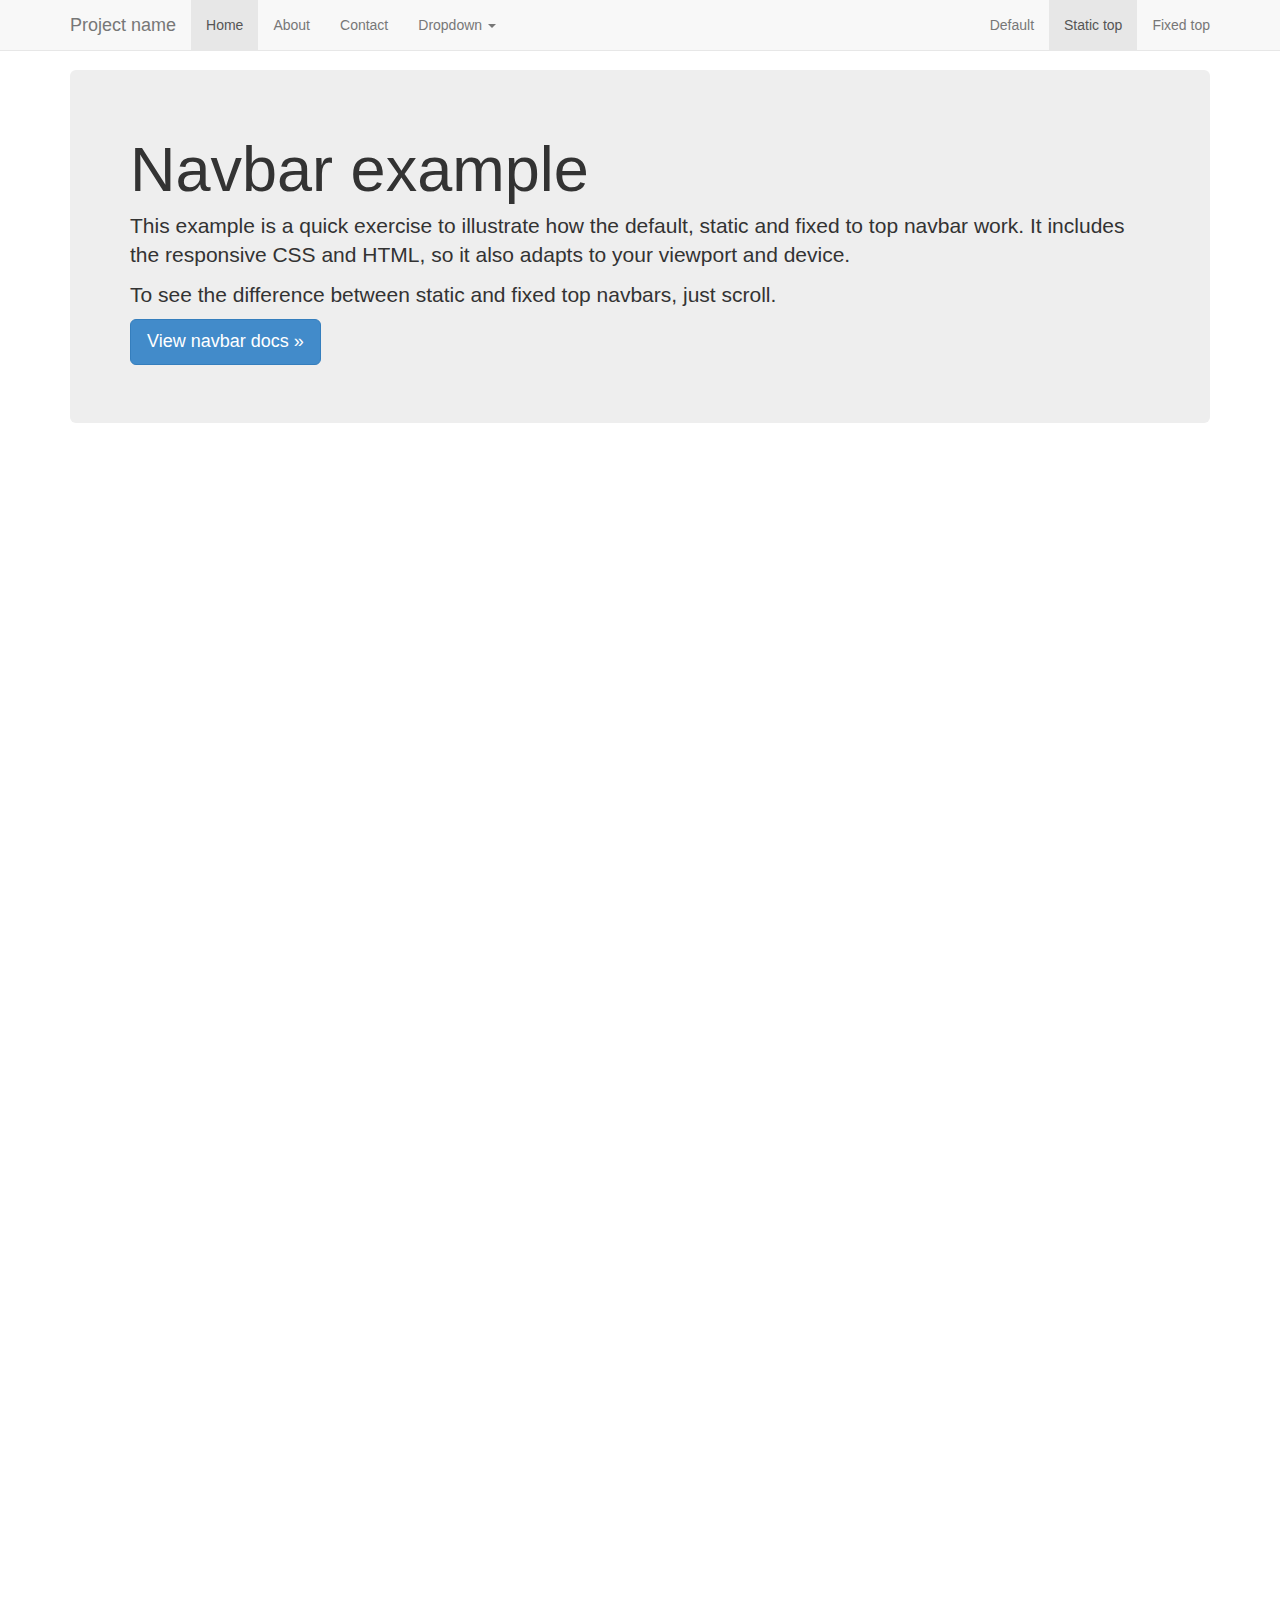
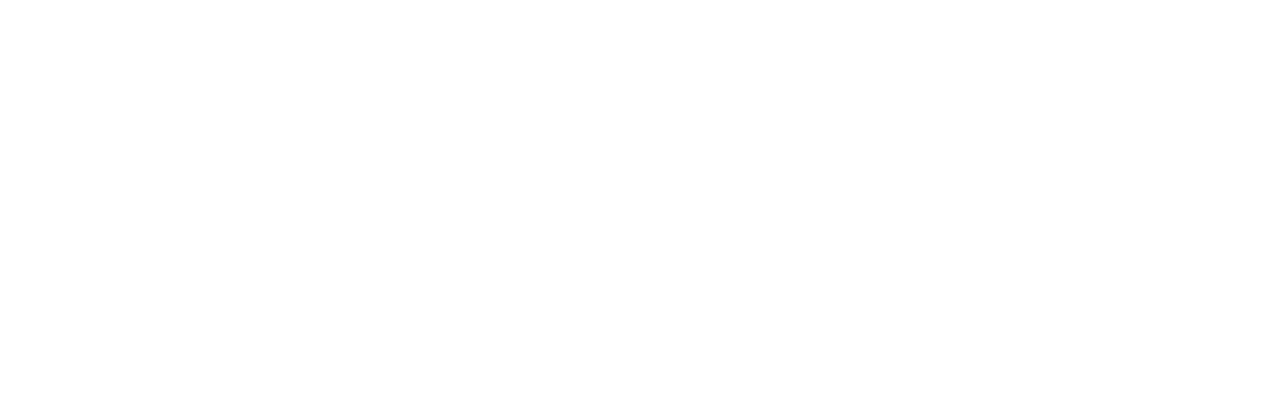
<file: Bootstrap_Template_Blog/bootstrap-3.0.3/bootstrap-3.0.3/examples/navbar-static-top/index.html>
<!DOCTYPE html>
<html lang="en">
  <head>
    <meta charset="utf-8">
    <meta http-equiv="X-UA-Compatible" content="IE=edge">
    <meta name="viewport" content="width=device-width, initial-scale=1.0">
    <meta name="description" content="">
    <meta name="author" content="">
    <link rel="shortcut icon" href="../../docs-assets/ico/favicon.png">

    <title>Static Top Navbar Example for Bootstrap</title>

    <!-- Bootstrap core CSS -->
    <link href="../../dist/css/bootstrap.css" rel="stylesheet">

    <!-- Custom styles for this template -->
    <link href="navbar-static-top.css" rel="stylesheet">

    <!-- Just for debugging purposes. Don't actually copy this line! -->
    <!--[if lt IE 9]><script src="../../docs-assets/js/ie8-responsive-file-warning.js"></script><![endif]-->

    <!-- HTML5 shim and Respond.js IE8 support of HTML5 elements and media queries -->
    <!--[if lt IE 9]>
      <script src="https://oss.maxcdn.com/libs/html5shiv/3.7.0/html5shiv.js"></script>
      <script src="https://oss.maxcdn.com/libs/respond.js/1.3.0/respond.min.js"></script>
    <![endif]-->
  </head>

  <body>

    <!-- Static navbar -->
    <div class="navbar navbar-default navbar-static-top" role="navigation">
      <div class="container">
        <div class="navbar-header">
          <button type="button" class="navbar-toggle" data-toggle="collapse" data-target=".navbar-collapse">
            <span class="sr-only">Toggle navigation</span>
            <span class="icon-bar"></span>
            <span class="icon-bar"></span>
            <span class="icon-bar"></span>
          </button>
          <a class="navbar-brand" href="#">Project name</a>
        </div>
        <div class="navbar-collapse collapse">
          <ul class="nav navbar-nav">
            <li class="active"><a href="#">Home</a></li>
            <li><a href="#about">About</a></li>
            <li><a href="#contact">Contact</a></li>
            <li class="dropdown">
              <a href="#" class="dropdown-toggle" data-toggle="dropdown">Dropdown <b class="caret"></b></a>
              <ul class="dropdown-menu">
                <li><a href="#">Action</a></li>
                <li><a href="#">Another action</a></li>
                <li><a href="#">Something else here</a></li>
                <li class="divider"></li>
                <li class="dropdown-header">Nav header</li>
                <li><a href="#">Separated link</a></li>
                <li><a href="#">One more separated link</a></li>
              </ul>
            </li>
          </ul>
          <ul class="nav navbar-nav navbar-right">
            <li><a href="../navbar/">Default</a></li>
            <li class="active"><a href="./">Static top</a></li>
            <li><a href="../navbar-fixed-top/">Fixed top</a></li>
          </ul>
        </div><!--/.nav-collapse -->
      </div>
    </div>


    <div class="container">

      <!-- Main component for a primary marketing message or call to action -->
      <div class="jumbotron">
        <h1>Navbar example</h1>
        <p>This example is a quick exercise to illustrate how the default, static and fixed to top navbar work. It includes the responsive CSS and HTML, so it also adapts to your viewport and device.</p>
        <p>To see the difference between static and fixed top navbars, just scroll.</p>
        <p>
          <a class="btn btn-lg btn-primary" href="../../components/#navbar" role="button">View navbar docs &raquo;</a>
        </p>
      </div>

    </div> <!-- /container -->


    <!-- Bootstrap core JavaScript
    ================================================== -->
    <!-- Placed at the end of the document so the pages load faster -->
    <script src="https://code.jquery.com/jquery-1.10.2.min.js"></script>
    <script src="../../dist/js/bootstrap.min.js"></script>
  </body>
</html>
</file>
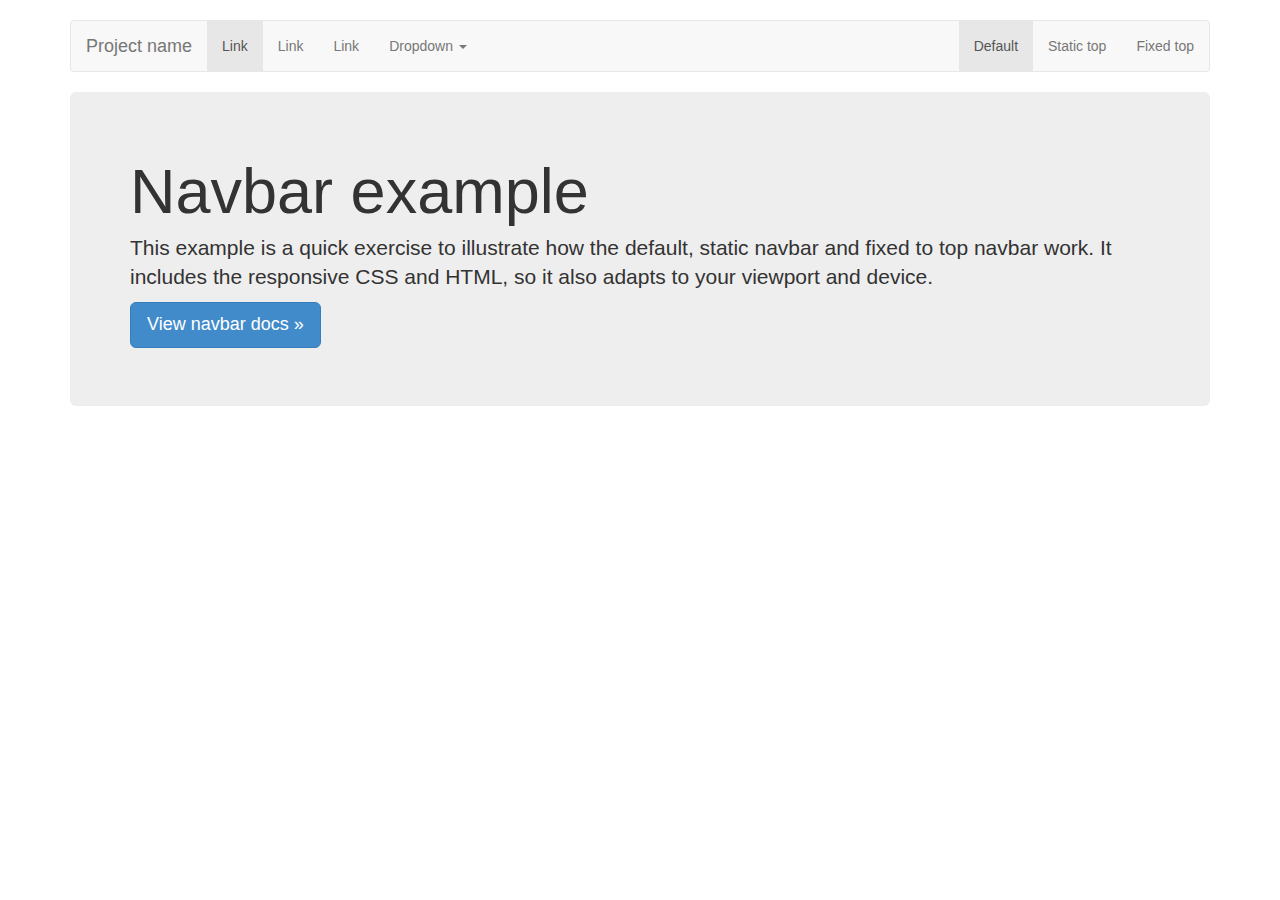
<file: Bootstrap_Template_Blog/bootstrap-3.0.3/bootstrap-3.0.3/examples/navbar/index.html>
<!DOCTYPE html>
<html lang="en">
  <head>
    <meta charset="utf-8">
    <meta http-equiv="X-UA-Compatible" content="IE=edge">
    <meta name="viewport" content="width=device-width, initial-scale=1.0">
    <meta name="description" content="">
    <meta name="author" content="">
    <link rel="shortcut icon" href="../../docs-assets/ico/favicon.png">

    <title>Navbar Template for Bootstrap</title>

    <!-- Bootstrap core CSS -->
    <link href="../../dist/css/bootstrap.css" rel="stylesheet">

    <!-- Custom styles for this template -->
    <link href="navbar.css" rel="stylesheet">

    <!-- Just for debugging purposes. Don't actually copy this line! -->
    <!--[if lt IE 9]><script src="../../docs-assets/js/ie8-responsive-file-warning.js"></script><![endif]-->

    <!-- HTML5 shim and Respond.js IE8 support of HTML5 elements and media queries -->
    <!--[if lt IE 9]>
      <script src="https://oss.maxcdn.com/libs/html5shiv/3.7.0/html5shiv.js"></script>
      <script src="https://oss.maxcdn.com/libs/respond.js/1.3.0/respond.min.js"></script>
    <![endif]-->
  </head>

  <body>

    <div class="container">

      <!-- Static navbar -->
      <div class="navbar navbar-default" role="navigation">
        <div class="navbar-header">
          <button type="button" class="navbar-toggle" data-toggle="collapse" data-target=".navbar-collapse">
            <span class="sr-only">Toggle navigation</span>
            <span class="icon-bar"></span>
            <span class="icon-bar"></span>
            <span class="icon-bar"></span>
          </button>
          <a class="navbar-brand" href="#">Project name</a>
        </div>
        <div class="navbar-collapse collapse">
          <ul class="nav navbar-nav">
            <li class="active"><a href="#">Link</a></li>
            <li><a href="#">Link</a></li>
            <li><a href="#">Link</a></li>
            <li class="dropdown">
              <a href="#" class="dropdown-toggle" data-toggle="dropdown">Dropdown <b class="caret"></b></a>
              <ul class="dropdown-menu">
                <li><a href="#">Action</a></li>
                <li><a href="#">Another action</a></li>
                <li><a href="#">Something else here</a></li>
                <li class="divider"></li>
                <li class="dropdown-header">Nav header</li>
                <li><a href="#">Separated link</a></li>
                <li><a href="#">One more separated link</a></li>
              </ul>
            </li>
          </ul>
          <ul class="nav navbar-nav navbar-right">
            <li class="active"><a href="./">Default</a></li>
            <li><a href="../navbar-static-top/">Static top</a></li>
            <li><a href="../navbar-fixed-top/">Fixed top</a></li>
          </ul>
        </div><!--/.nav-collapse -->
      </div>

      <!-- Main component for a primary marketing message or call to action -->
      <div class="jumbotron">
        <h1>Navbar example</h1>
        <p>This example is a quick exercise to illustrate how the default, static navbar and fixed to top navbar work. It includes the responsive CSS and HTML, so it also adapts to your viewport and device.</p>
        <p>
          <a class="btn btn-lg btn-primary" href="../../components/#navbar" role="button">View navbar docs &raquo;</a>
        </p>
      </div>

    </div> <!-- /container -->


    <!-- Bootstrap core JavaScript
    ================================================== -->
    <!-- Placed at the end of the document so the pages load faster -->
    <script src="https://code.jquery.com/jquery-1.10.2.min.js"></script>
    <script src="../../dist/js/bootstrap.min.js"></script>
  </body>
</html>
</file>
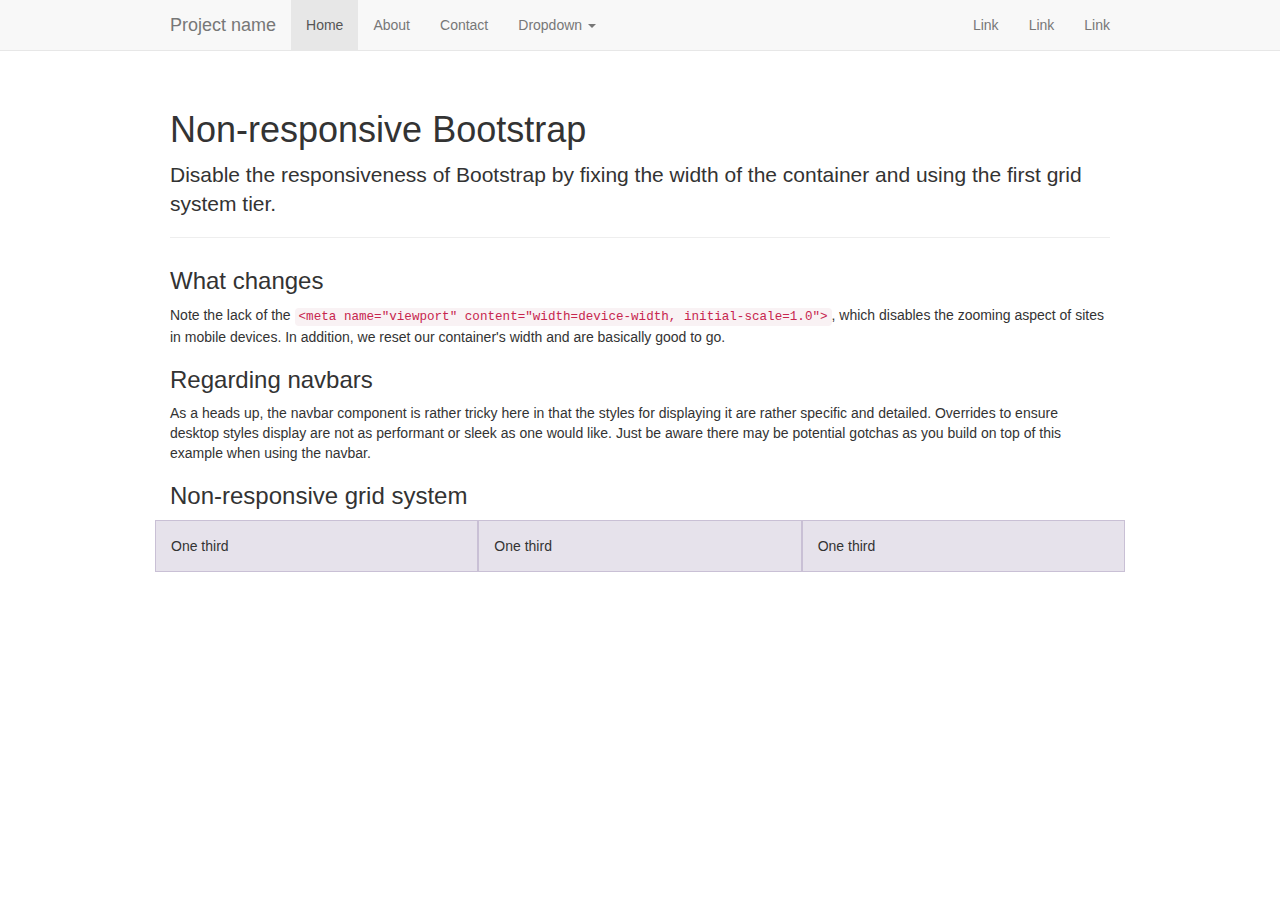
<file: Bootstrap_Template_Blog/bootstrap-3.0.3/bootstrap-3.0.3/examples/non-responsive/index.html>
<!DOCTYPE html>
<html lang="en">
  <head>
    <meta charset="utf-8">
    <meta http-equiv="X-UA-Compatible" content="IE=edge">
    <meta name="description" content="">
    <meta name="author" content="">

    <!-- Note there is no responsive meta tag here -->

    <link rel="shortcut icon" href="../../docs-assets/ico/favicon.png">

    <title>Non-responsive Template for Bootstrap</title>

    <!-- Bootstrap core CSS -->
    <link href="../../dist/css/bootstrap.css" rel="stylesheet">

    <!-- Custom styles for this template -->
    <link href="non-responsive.css" rel="stylesheet">

    <!-- Just for debugging purposes. Don't actually copy this line! -->
    <!--[if lt IE 9]><script src="../../docs-assets/js/ie8-responsive-file-warning.js"></script><![endif]-->

    <!-- HTML5 shim and Respond.js IE8 support of HTML5 elements and media queries -->
    <!--[if lt IE 9]>
      <script src="https://oss.maxcdn.com/libs/html5shiv/3.7.0/html5shiv.js"></script>
      <script src="https://oss.maxcdn.com/libs/respond.js/1.3.0/respond.min.js"></script>
    <![endif]-->
  </head>

  <body>

    <!-- Fixed navbar -->
    <div class="navbar navbar-default navbar-fixed-top" role="navigation">
      <div class="container">
        <div class="navbar-header">
          <button type="button" class="navbar-toggle" data-toggle="collapse" data-target=".navbar-collapse">
            <span class="sr-only">Toggle navigation</span>
            <span class="icon-bar"></span>
            <span class="icon-bar"></span>
            <span class="icon-bar"></span>
          </button>
          <a class="navbar-brand" href="#">Project name</a>
        </div>
        <div class="navbar-collapse collapse">
          <ul class="nav navbar-nav">
            <li class="active"><a href="#">Home</a></li>
            <li><a href="#about">About</a></li>
            <li><a href="#contact">Contact</a></li>
            <li class="dropdown">
              <a href="#" class="dropdown-toggle" data-toggle="dropdown">Dropdown <b class="caret"></b></a>
              <ul class="dropdown-menu">
                <li><a href="#">Action</a></li>
                <li><a href="#">Another action</a></li>
                <li><a href="#">Something else here</a></li>
                <li class="divider"></li>
                <li class="dropdown-header">Nav header</li>
                <li><a href="#">Separated link</a></li>
                <li><a href="#">One more separated link</a></li>
              </ul>
            </li>
          </ul>
          <ul class="nav navbar-nav navbar-right">
            <li><a href="#">Link</a></li>
            <li><a href="#">Link</a></li>
            <li><a href="#">Link</a></li>
          </ul>
        </div><!--/.nav-collapse -->
      </div>
    </div>

    <div class="container">

      <div class="page-header">
        <h1>Non-responsive Bootstrap</h1>
        <p class="lead">Disable the responsiveness of Bootstrap by fixing the width of the container and using the first grid system tier.</p>
      </div>

      <h3>What changes</h3>
      <p>Note the lack of the <code>&lt;meta name="viewport" content="width=device-width, initial-scale=1.0"&gt;</code>, which disables the zooming aspect of sites in mobile devices. In addition, we reset our container's width and are basically good to go.</p>

      <h3>Regarding navbars</h3>
      <p>As a heads up, the navbar component is rather tricky here in that the styles for displaying it are rather specific and detailed. Overrides to ensure desktop styles display are not as performant or sleek as one would like. Just be aware there may be potential gotchas as you build on top of this example when using the navbar.</p>

      <h3>Non-responsive grid system</h3>
      <div class="row">
        <div class="col-xs-4">One third</div>
        <div class="col-xs-4">One third</div>
        <div class="col-xs-4">One third</div>
      </div>

    </div> <!-- /container -->


    <!-- Bootstrap core JavaScript
    ================================================== -->
    <!-- Placed at the end of the document so the pages load faster -->
    <script src="https://code.jquery.com/jquery-1.10.2.min.js"></script>
    <script src="../../dist/js/bootstrap.min.js"></script>
  </body>
</html>
</file>
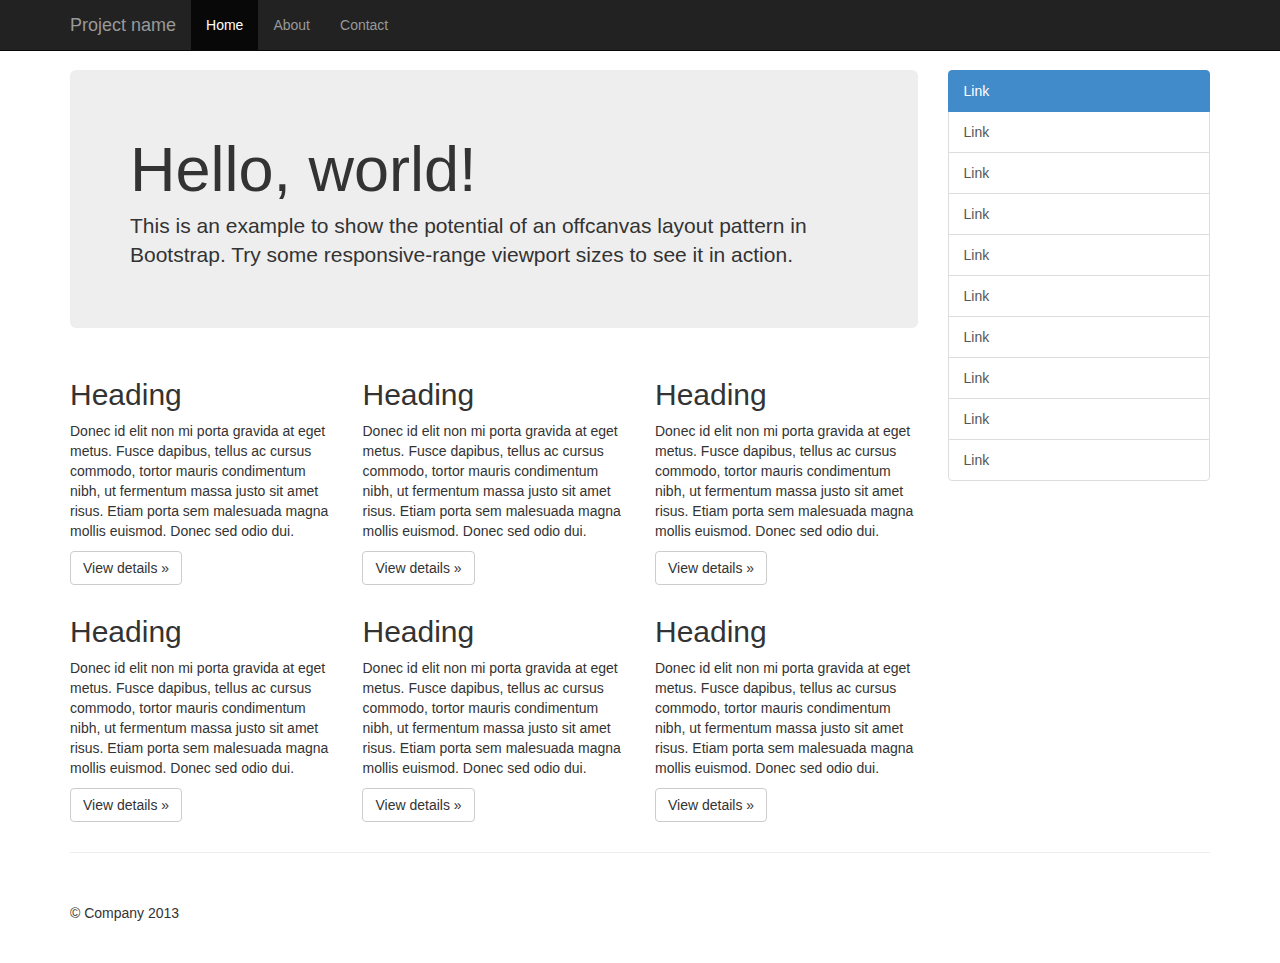
<file: Bootstrap_Template_Blog/bootstrap-3.0.3/bootstrap-3.0.3/examples/offcanvas/index.html>
<!DOCTYPE html>
<html lang="en">
  <head>
    <meta charset="utf-8">
    <meta http-equiv="X-UA-Compatible" content="IE=edge">
    <meta name="viewport" content="width=device-width, initial-scale=1.0">
    <meta name="description" content="">
    <meta name="author" content="">
    <link rel="shortcut icon" href="../../docs-assets/ico/favicon.png">

    <title>Off Canvas Template for Bootstrap</title>

    <!-- Bootstrap core CSS -->
    <link href="../../dist/css/bootstrap.min.css" rel="stylesheet">

    <!-- Custom styles for this template -->
    <link href="offcanvas.css" rel="stylesheet">

    <!-- Just for debugging purposes. Don't actually copy this line! -->
    <!--[if lt IE 9]><script src="../../docs-assets/js/ie8-responsive-file-warning.js"></script><![endif]-->

    <!-- HTML5 shim and Respond.js IE8 support of HTML5 elements and media queries -->
    <!--[if lt IE 9]>
      <script src="https://oss.maxcdn.com/libs/html5shiv/3.7.0/html5shiv.js"></script>
      <script src="https://oss.maxcdn.com/libs/respond.js/1.3.0/respond.min.js"></script>
    <![endif]-->
  </head>

  <body>
    <div class="navbar navbar-fixed-top navbar-inverse" role="navigation">
      <div class="container">
        <div class="navbar-header">
          <button type="button" class="navbar-toggle" data-toggle="collapse" data-target=".navbar-collapse">
            <span class="sr-only">Toggle navigation</span>
            <span class="icon-bar"></span>
            <span class="icon-bar"></span>
            <span class="icon-bar"></span>
          </button>
          <a class="navbar-brand" href="#">Project name</a>
        </div>
        <div class="collapse navbar-collapse">
          <ul class="nav navbar-nav">
            <li class="active"><a href="#">Home</a></li>
            <li><a href="#about">About</a></li>
            <li><a href="#contact">Contact</a></li>
          </ul>
        </div><!-- /.nav-collapse -->
      </div><!-- /.container -->
    </div><!-- /.navbar -->

    <div class="container">

      <div class="row row-offcanvas row-offcanvas-right">

        <div class="col-xs-12 col-sm-9">
          <p class="pull-right visible-xs">
            <button type="button" class="btn btn-primary btn-xs" data-toggle="offcanvas">Toggle nav</button>
          </p>
          <div class="jumbotron">
            <h1>Hello, world!</h1>
            <p>This is an example to show the potential of an offcanvas layout pattern in Bootstrap. Try some responsive-range viewport sizes to see it in action.</p>
          </div>
          <div class="row">
            <div class="col-6 col-sm-6 col-lg-4">
              <h2>Heading</h2>
              <p>Donec id elit non mi porta gravida at eget metus. Fusce dapibus, tellus ac cursus commodo, tortor mauris condimentum nibh, ut fermentum massa justo sit amet risus. Etiam porta sem malesuada magna mollis euismod. Donec sed odio dui. </p>
              <p><a class="btn btn-default" href="#" role="button">View details &raquo;</a></p>
            </div><!--/span-->
            <div class="col-6 col-sm-6 col-lg-4">
              <h2>Heading</h2>
              <p>Donec id elit non mi porta gravida at eget metus. Fusce dapibus, tellus ac cursus commodo, tortor mauris condimentum nibh, ut fermentum massa justo sit amet risus. Etiam porta sem malesuada magna mollis euismod. Donec sed odio dui. </p>
              <p><a class="btn btn-default" href="#" role="button">View details &raquo;</a></p>
            </div><!--/span-->
            <div class="col-6 col-sm-6 col-lg-4">
              <h2>Heading</h2>
              <p>Donec id elit non mi porta gravida at eget metus. Fusce dapibus, tellus ac cursus commodo, tortor mauris condimentum nibh, ut fermentum massa justo sit amet risus. Etiam porta sem malesuada magna mollis euismod. Donec sed odio dui. </p>
              <p><a class="btn btn-default" href="#" role="button">View details &raquo;</a></p>
            </div><!--/span-->
            <div class="col-6 col-sm-6 col-lg-4">
              <h2>Heading</h2>
              <p>Donec id elit non mi porta gravida at eget metus. Fusce dapibus, tellus ac cursus commodo, tortor mauris condimentum nibh, ut fermentum massa justo sit amet risus. Etiam porta sem malesuada magna mollis euismod. Donec sed odio dui. </p>
              <p><a class="btn btn-default" href="#" role="button">View details &raquo;</a></p>
            </div><!--/span-->
            <div class="col-6 col-sm-6 col-lg-4">
              <h2>Heading</h2>
              <p>Donec id elit non mi porta gravida at eget metus. Fusce dapibus, tellus ac cursus commodo, tortor mauris condimentum nibh, ut fermentum massa justo sit amet risus. Etiam porta sem malesuada magna mollis euismod. Donec sed odio dui. </p>
              <p><a class="btn btn-default" href="#" role="button">View details &raquo;</a></p>
            </div><!--/span-->
            <div class="col-6 col-sm-6 col-lg-4">
              <h2>Heading</h2>
              <p>Donec id elit non mi porta gravida at eget metus. Fusce dapibus, tellus ac cursus commodo, tortor mauris condimentum nibh, ut fermentum massa justo sit amet risus. Etiam porta sem malesuada magna mollis euismod. Donec sed odio dui. </p>
              <p><a class="btn btn-default" href="#" role="button">View details &raquo;</a></p>
            </div><!--/span-->
          </div><!--/row-->
        </div><!--/span-->

        <div class="col-xs-6 col-sm-3 sidebar-offcanvas" id="sidebar" role="navigation">
          <div class="list-group">
            <a href="#" class="list-group-item active">Link</a>
            <a href="#" class="list-group-item">Link</a>
            <a href="#" class="list-group-item">Link</a>
            <a href="#" class="list-group-item">Link</a>
            <a href="#" class="list-group-item">Link</a>
            <a href="#" class="list-group-item">Link</a>
            <a href="#" class="list-group-item">Link</a>
            <a href="#" class="list-group-item">Link</a>
            <a href="#" class="list-group-item">Link</a>
            <a href="#" class="list-group-item">Link</a>
          </div>
        </div><!--/span-->
      </div><!--/row-->

      <hr>

      <footer>
        <p>&copy; Company 2013</p>
      </footer>

    </div><!--/.container-->



    <!-- Bootstrap core JavaScript
    ================================================== -->
    <!-- Placed at the end of the document so the pages load faster -->
    <script src="https://code.jquery.com/jquery-1.10.2.min.js"></script>
    <script src="../../dist/js/bootstrap.min.js"></script>
    <script src="offcanvas.js"></script>
  </body>
</html>
</file>
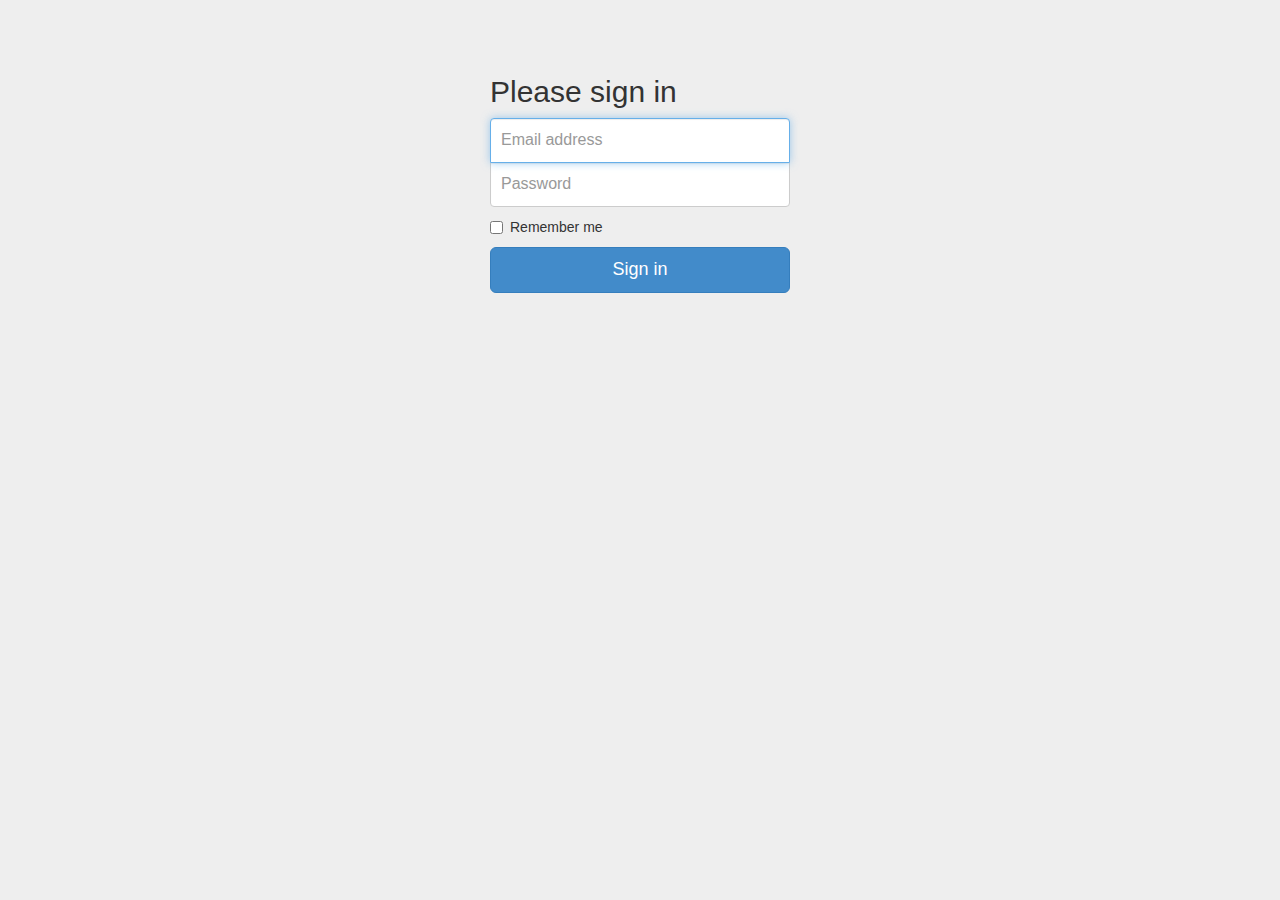
<file: Bootstrap_Template_Blog/bootstrap-3.0.3/bootstrap-3.0.3/examples/signin/index.html>
<!DOCTYPE html>
<html lang="en">
  <head>
    <meta charset="utf-8">
    <meta http-equiv="X-UA-Compatible" content="IE=edge">
    <meta name="viewport" content="width=device-width, initial-scale=1.0">
    <meta name="description" content="">
    <meta name="author" content="">
    <link rel="shortcut icon" href="../../docs-assets/ico/favicon.png">

    <title>Signin Template for Bootstrap</title>

    <!-- Bootstrap core CSS -->
    <link href="../../dist/css/bootstrap.css" rel="stylesheet">

    <!-- Custom styles for this template -->
    <link href="signin.css" rel="stylesheet">

    <!-- Just for debugging purposes. Don't actually copy this line! -->
    <!--[if lt IE 9]><script src="../../docs-assets/js/ie8-responsive-file-warning.js"></script><![endif]-->

    <!-- HTML5 shim and Respond.js IE8 support of HTML5 elements and media queries -->
    <!--[if lt IE 9]>
      <script src="https://oss.maxcdn.com/libs/html5shiv/3.7.0/html5shiv.js"></script>
      <script src="https://oss.maxcdn.com/libs/respond.js/1.3.0/respond.min.js"></script>
    <![endif]-->
  </head>

  <body>

    <div class="container">

      <form class="form-signin" role="form">
        <h2 class="form-signin-heading">Please sign in</h2>
        <input type="text" class="form-control" placeholder="Email address" required autofocus>
        <input type="password" class="form-control" placeholder="Password" required>
        <label class="checkbox">
          <input type="checkbox" value="remember-me"> Remember me
        </label>
        <button class="btn btn-lg btn-primary btn-block" type="submit">Sign in</button>
      </form>

    </div> <!-- /container -->


    <!-- Bootstrap core JavaScript
    ================================================== -->
    <!-- Placed at the end of the document so the pages load faster -->
  </body>
</html>
</file>
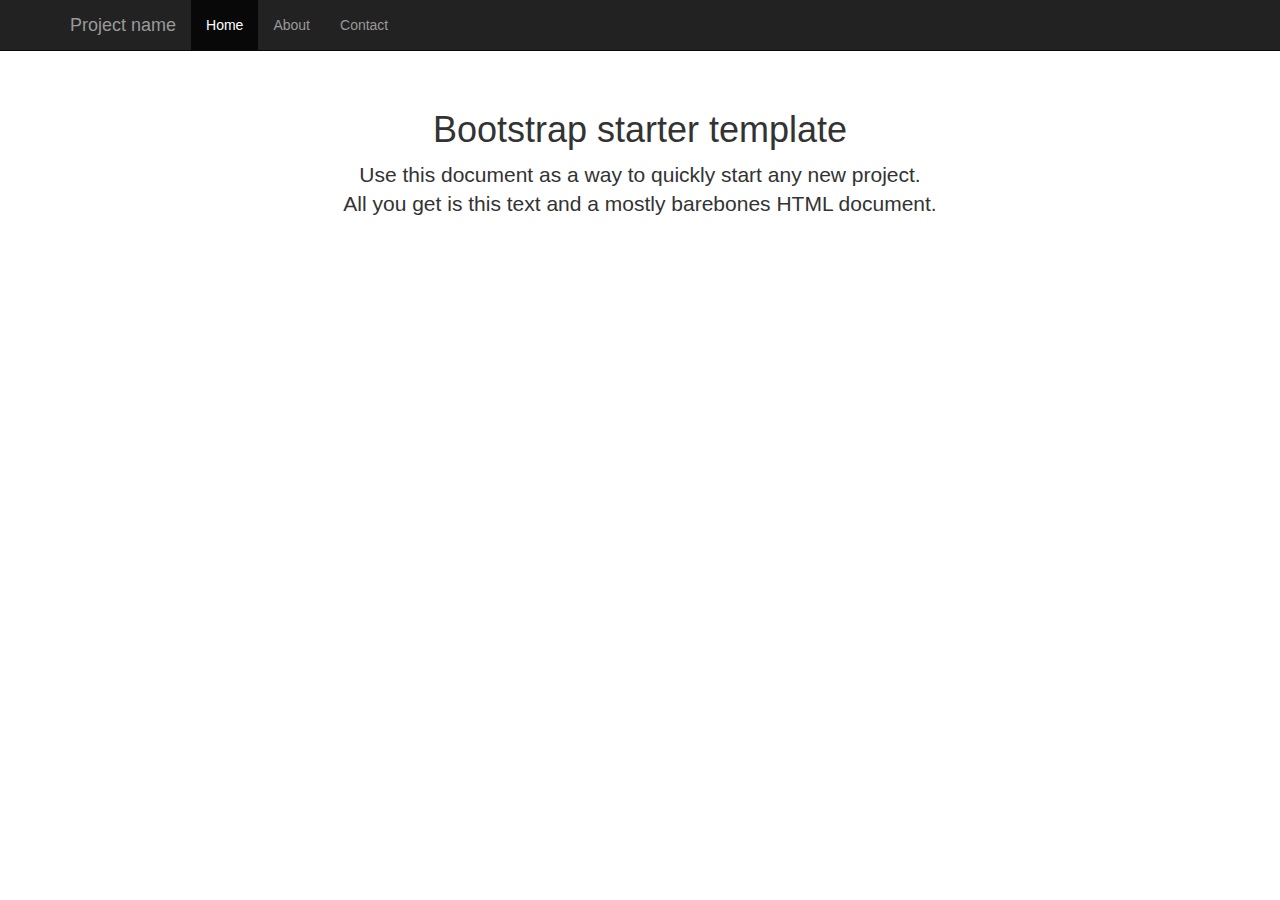
<file: Bootstrap_Template_Blog/bootstrap-3.0.3/bootstrap-3.0.3/examples/starter-template/index.html>
<!DOCTYPE html>
<html lang="en">
  <head>
    <meta charset="utf-8">
    <meta http-equiv="X-UA-Compatible" content="IE=edge">
    <meta name="viewport" content="width=device-width, initial-scale=1.0">
    <meta name="description" content="">
    <meta name="author" content="">
    <link rel="shortcut icon" href="../../docs-assets/ico/favicon.png">

    <title>Starter Template for Bootstrap</title>

    <!-- Bootstrap core CSS -->
    <link href="../../dist/css/bootstrap.css" rel="stylesheet">

    <!-- Custom styles for this template -->
    <link href="starter-template.css" rel="stylesheet">

    <!-- Just for debugging purposes. Don't actually copy this line! -->
    <!--[if lt IE 9]><script src="../../docs-assets/js/ie8-responsive-file-warning.js"></script><![endif]-->

    <!-- HTML5 shim and Respond.js IE8 support of HTML5 elements and media queries -->
    <!--[if lt IE 9]>
      <script src="https://oss.maxcdn.com/libs/html5shiv/3.7.0/html5shiv.js"></script>
      <script src="https://oss.maxcdn.com/libs/respond.js/1.3.0/respond.min.js"></script>
    <![endif]-->
  </head>

  <body>

    <div class="navbar navbar-inverse navbar-fixed-top" role="navigation">
      <div class="container">
        <div class="navbar-header">
          <button type="button" class="navbar-toggle" data-toggle="collapse" data-target=".navbar-collapse">
            <span class="sr-only">Toggle navigation</span>
            <span class="icon-bar"></span>
            <span class="icon-bar"></span>
            <span class="icon-bar"></span>
          </button>
          <a class="navbar-brand" href="#">Project name</a>
        </div>
        <div class="collapse navbar-collapse">
          <ul class="nav navbar-nav">
            <li class="active"><a href="#">Home</a></li>
            <li><a href="#about">About</a></li>
            <li><a href="#contact">Contact</a></li>
          </ul>
        </div><!--/.nav-collapse -->
      </div>
    </div>

    <div class="container">

      <div class="starter-template">
        <h1>Bootstrap starter template</h1>
        <p class="lead">Use this document as a way to quickly start any new project.<br> All you get is this text and a mostly barebones HTML document.</p>
      </div>

    </div><!-- /.container -->


    <!-- Bootstrap core JavaScript
    ================================================== -->
    <!-- Placed at the end of the document so the pages load faster -->
    <script src="https://code.jquery.com/jquery-1.10.2.min.js"></script>
    <script src="../../dist/js/bootstrap.min.js"></script>
  </body>
</html>
</file>
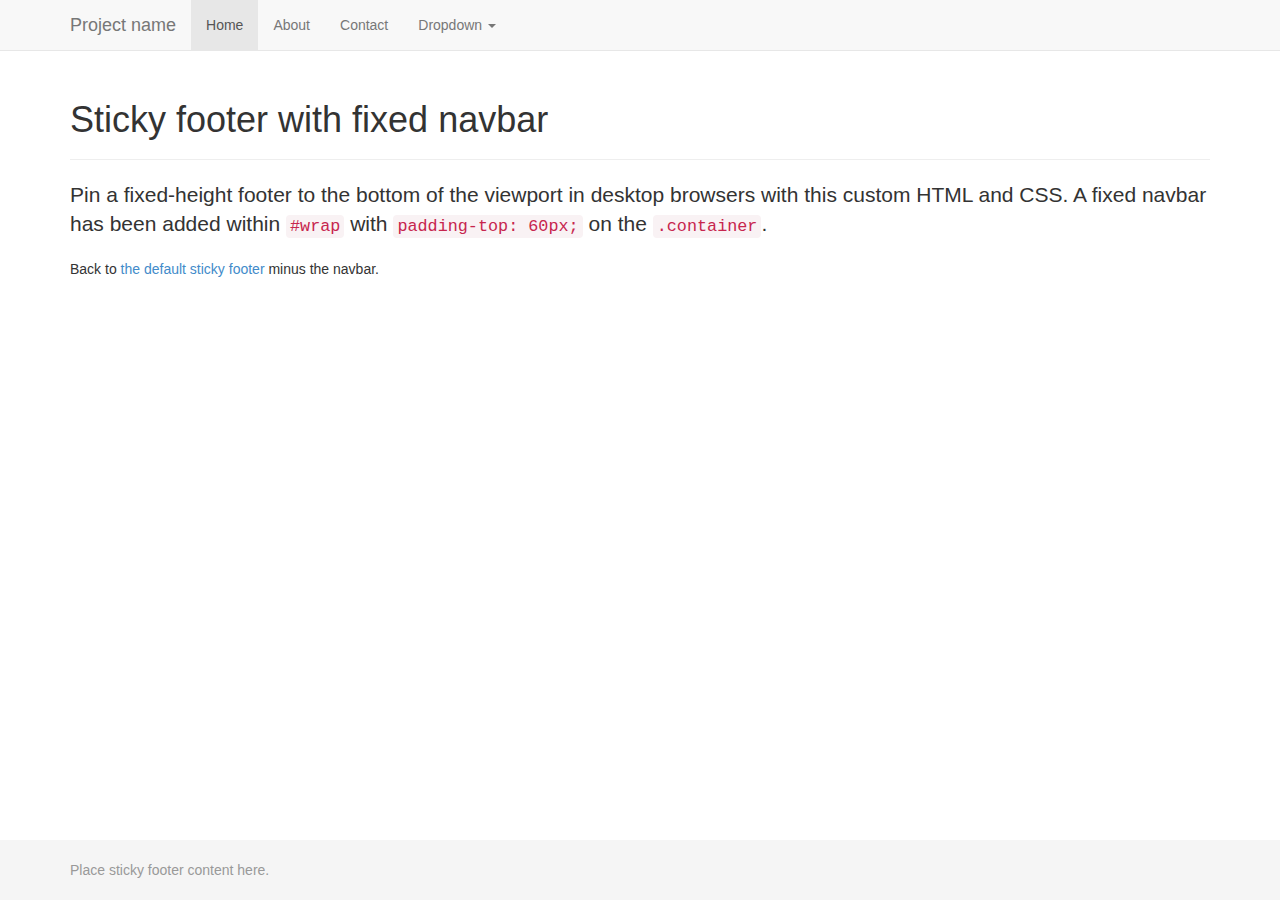
<file: Bootstrap_Template_Blog/bootstrap-3.0.3/bootstrap-3.0.3/examples/sticky-footer-navbar/index.html>
<!DOCTYPE html>
<html lang="en">
  <head>
    <meta charset="utf-8">
    <meta http-equiv="X-UA-Compatible" content="IE=edge">
    <meta name="viewport" content="width=device-width, initial-scale=1.0">
    <meta name="description" content="">
    <meta name="author" content="">
    <link rel="shortcut icon" href="../../docs-assets/ico/favicon.png">

    <title>Sticky Footer Navbar Template for Bootstrap</title>

    <!-- Bootstrap core CSS -->
    <link href="../../dist/css/bootstrap.css" rel="stylesheet">

    <!-- Custom styles for this template -->
    <link href="sticky-footer-navbar.css" rel="stylesheet">

    <!-- Just for debugging purposes. Don't actually copy this line! -->
    <!--[if lt IE 9]><script src="../../docs-assets/js/ie8-responsive-file-warning.js"></script><![endif]-->

    <!-- HTML5 shim and Respond.js IE8 support of HTML5 elements and media queries -->
    <!--[if lt IE 9]>
      <script src="https://oss.maxcdn.com/libs/html5shiv/3.7.0/html5shiv.js"></script>
      <script src="https://oss.maxcdn.com/libs/respond.js/1.3.0/respond.min.js"></script>
    <![endif]-->
  </head>

  <body>

    <!-- Wrap all page content here -->
    <div id="wrap">

      <!-- Fixed navbar -->
      <div class="navbar navbar-default navbar-fixed-top" role="navigation">
        <div class="container">
          <div class="navbar-header">
            <button type="button" class="navbar-toggle" data-toggle="collapse" data-target=".navbar-collapse">
              <span class="sr-only">Toggle navigation</span>
              <span class="icon-bar"></span>
              <span class="icon-bar"></span>
              <span class="icon-bar"></span>
            </button>
            <a class="navbar-brand" href="#">Project name</a>
          </div>
          <div class="collapse navbar-collapse">
            <ul class="nav navbar-nav">
              <li class="active"><a href="#">Home</a></li>
              <li><a href="#about">About</a></li>
              <li><a href="#contact">Contact</a></li>
              <li class="dropdown">
                <a href="#" class="dropdown-toggle" data-toggle="dropdown">Dropdown <b class="caret"></b></a>
                <ul class="dropdown-menu">
                  <li><a href="#">Action</a></li>
                  <li><a href="#">Another action</a></li>
                  <li><a href="#">Something else here</a></li>
                  <li class="divider"></li>
                  <li class="dropdown-header">Nav header</li>
                  <li><a href="#">Separated link</a></li>
                  <li><a href="#">One more separated link</a></li>
                </ul>
              </li>
            </ul>
          </div><!--/.nav-collapse -->
        </div>
      </div>

      <!-- Begin page content -->
      <div class="container">
        <div class="page-header">
          <h1>Sticky footer with fixed navbar</h1>
        </div>
        <p class="lead">Pin a fixed-height footer to the bottom of the viewport in desktop browsers with this custom HTML and CSS. A fixed navbar has been added within <code>#wrap</code> with <code>padding-top: 60px;</code> on the <code>.container</code>.</p>
        <p>Back to <a href="../sticky-footer">the default sticky footer</a> minus the navbar.</p>
      </div>
    </div>

    <div id="footer">
      <div class="container">
        <p class="text-muted">Place sticky footer content here.</p>
      </div>
    </div>


    <!-- Bootstrap core JavaScript
    ================================================== -->
    <!-- Placed at the end of the document so the pages load faster -->
    <script src="https://code.jquery.com/jquery-1.10.2.min.js"></script>
    <script src="../../dist/js/bootstrap.min.js"></script>
  </body>
</html>
</file>
<file: Bootstrap_Template_Blog/bootstrap-3.0.3/bootstrap-3.0.3/examples/carousel/carousel.css>
/* GLOBAL STYLES
-------------------------------------------------- */
/* Padding below the footer and lighter body text */

body {
  padding-bottom: 40px;
  color: #5a5a5a;
}



/* CUSTOMIZE THE NAVBAR
-------------------------------------------------- */

/* Special class on .container surrounding .navbar, used for positioning it into place. */
.navbar-wrapper {
  position: absolute;
  top: 0;
  left: 0;
  right: 0;
  z-index: 20;
}

/* Flip around the padding for proper display in narrow viewports */
.navbar-wrapper .container {
  padding-left: 0;
  padding-right: 0;
}
.navbar-wrapper .navbar {
  padding-left: 15px;
  padding-right: 15px;
}


/* CUSTOMIZE THE CAROUSEL
-------------------------------------------------- */

/* Carousel base class */
.carousel {
  height: 500px;
  margin-bottom: 60px;
}
/* Since positioning the image, we need to help out the caption */
.carousel-caption {
  z-index: 10;
}

/* Declare heights because of positioning of img element */
.carousel .item {
  height: 500px;
  background-color: #777;
}
.carousel-inner > .item > img {
  position: absolute;
  top: 0;
  left: 0;
  min-width: 100%;
  height: 500px;
}



/* MARKETING CONTENT
-------------------------------------------------- */

/* Pad the edges of the mobile views a bit */
.marketing {
  padding-left: 15px;
  padding-right: 15px;
}

/* Center align the text within the three columns below the carousel */
.marketing .col-lg-4 {
  text-align: center;
  margin-bottom: 20px;
}
.marketing h2 {
  font-weight: normal;
}
.marketing .col-lg-4 p {
  margin-left: 10px;
  margin-right: 10px;
}


/* Featurettes
------------------------- */

.featurette-divider {
  margin: 80px 0; /* Space out the Bootstrap <hr> more */
}

/* Thin out the marketing headings */
.featurette-heading {
  font-weight: 300;
  line-height: 1;
  letter-spacing: -1px;
}



/* RESPONSIVE CSS
-------------------------------------------------- */

@media (min-width: 768px) {

  /* Remove the edge padding needed for mobile */
  .marketing {
    padding-left: 0;
    padding-right: 0;
  }

  /* Navbar positioning foo */
  .navbar-wrapper {
    margin-top: 20px;
  }
  .navbar-wrapper .container {
    padding-left:  15px;
    padding-right: 15px;
  }
  .navbar-wrapper .navbar {
    padding-left:  0;
    padding-right: 0;
  }

  /* The navbar becomes detached from the top, so we round the corners */
  .navbar-wrapper .navbar {
    border-radius: 4px;
  }

  /* Bump up size of carousel content */
  .carousel-caption p {
    margin-bottom: 20px;
    font-size: 21px;
    line-height: 1.4;
  }

  .featurette-heading {
    font-size: 50px;
  }

}

@media (min-width: 992px) {
  .featurette-heading {
    margin-top: 120px;
  }
}
</file>
<file: Bootstrap_Template_Blog/bootstrap-3.0.3/bootstrap-3.0.3/examples/grid/grid.css>
.container {
  padding-left: 15px;
  padding-right: 15px;
}

h4 {
  margin-top: 25px;
}
.row {
  margin-bottom: 20px;
}
.row .row {
  margin-top: 10px;
  margin-bottom: 0;
}
[class*="col-"] {
  padding-top: 15px;
  padding-bottom: 15px;
  background-color: #eee;
  border: 1px solid #ddd;
  background-color: rgba(86,61,124,.15);
  border: 1px solid rgba(86,61,124,.2);
}

hr {
  margin-top: 40px;
  margin-bottom: 40px;
}
</file>
<file: Bootstrap_Template_Blog/bootstrap-3.0.3/bootstrap-3.0.3/examples/jumbotron-narrow/jumbotron-narrow.css>
/* Space out content a bit */
body {
  padding-top: 20px;
  padding-bottom: 20px;
}

/* Everything but the jumbotron gets side spacing for mobile first views */
.header,
.marketing,
.footer {
  padding-left: 15px;
  padding-right: 15px;
}

/* Custom page header */
.header {
  border-bottom: 1px solid #e5e5e5;
}
/* Make the masthead heading the same height as the navigation */
.header h3 {
  margin-top: 0;
  margin-bottom: 0;
  line-height: 40px;
  padding-bottom: 19px;
}

/* Custom page footer */
.footer {
  padding-top: 19px;
  color: #777;
  border-top: 1px solid #e5e5e5;
}

/* Customize container */
@media (min-width: 768px) {
  .container {
    max-width: 730px;
  }
}
.container-narrow > hr {
  margin: 30px 0;
}

/* Main marketing message and sign up button */
.jumbotron {
  text-align: center;
  border-bottom: 1px solid #e5e5e5;
}
.jumbotron .btn {
  font-size: 21px;
  padding: 14px 24px;
}

/* Supporting marketing content */
.marketing {
  margin: 40px 0;
}
.marketing p + h4 {
  margin-top: 28px;
}

/* Responsive: Portrait tablets and up */
@media screen and (min-width: 768px) {
  /* Remove the padding we set earlier */
  .header,
  .marketing,
  .footer {
    padding-left: 0;
    padding-right: 0;
  }
  /* Space out the masthead */
  .header {
    margin-bottom: 30px;
  }
  /* Remove the bottom border on the jumbotron for visual effect */
  .jumbotron {
    border-bottom: 0;
  }
}
</file>
<file: Bootstrap_Template_Blog/bootstrap-3.0.3/bootstrap-3.0.3/examples/jumbotron/jumbotron.css>
/* Move down content because we have a fixed navbar that is 50px tall */
body {
  padding-top: 50px;
  padding-bottom: 20px;
}
</file>
<file: Bootstrap_Template_Blog/bootstrap-3.0.3/bootstrap-3.0.3/examples/justified-nav/justified-nav.css>
body {
  padding-top: 20px;
}

.footer {
  border-top: 1px solid #eee;
  margin-top: 40px;
  padding-top: 40px;
  padding-bottom: 40px;
}

/* Main marketing message and sign up button */
.jumbotron {
  text-align: center;
  background-color: transparent;
}
.jumbotron .btn {
  font-size: 21px;
  padding: 14px 24px;
}

/* Customize the nav-justified links to be fill the entire space of the .navbar */

.nav-justified {
  background-color: #eee;
  border-radius: 5px;
  border: 1px solid #ccc;
}
.nav-justified > li > a {
  margin-bottom: 0;
  padding-top: 15px;
  padding-bottom: 15px;
  color: #777;
  font-weight: bold;
  text-align: center;
  border-bottom: 1px solid #d5d5d5;
  background-color: #e5e5e5; /* Old browsers */
  background-repeat: repeat-x; /* Repeat the gradient */
  background-image: -moz-linear-gradient(top, #f5f5f5 0%, #e5e5e5 100%); /* FF3.6+ */
  background-image: -webkit-gradient(linear, left top, left bottom, color-stop(0%,#f5f5f5), color-stop(100%,#e5e5e5)); /* Chrome,Safari4+ */
  background-image: -webkit-linear-gradient(top, #f5f5f5 0%,#e5e5e5 100%); /* Chrome 10+,Safari 5.1+ */
  background-image: -o-linear-gradient(top, #f5f5f5 0%,#e5e5e5 100%); /* Opera 11.10+ */
  filter: progid:DXImageTransform.Microsoft.gradient( startColorstr='#f5f5f5', endColorstr='#e5e5e5',GradientType=0 ); /* IE6-9 */
  background-image: linear-gradient(top, #f5f5f5 0%,#e5e5e5 100%); /* W3C */
}
.nav-justified > .active > a,
.nav-justified > .active > a:hover,
.nav-justified > .active > a:focus {
  background-color: #ddd;
  background-image: none;
  box-shadow: inset 0 3px 7px rgba(0,0,0,.15);
}
.nav-justified > li:first-child > a {
  border-radius: 5px 5px 0 0;
}
.nav-justified > li:last-child > a {
  border-bottom: 0;
  border-radius: 0 0 5px 5px;
}

@media (min-width: 768px) {
  .nav-justified {
    max-height: 52px;
  }
  .nav-justified > li > a {
    border-left: 1px solid #fff;
    border-right: 1px solid #d5d5d5;
  }
  .nav-justified > li:first-child > a {
    border-left: 0;
    border-radius: 5px 0 0 5px;
  }
  .nav-justified > li:last-child > a {
    border-radius: 0 5px 5px 0;
    border-right: 0;
  }
}

/* Responsive: Portrait tablets and up */
@media screen and (min-width: 768px) {
  /* Remove the padding we set earlier */
  .masthead,
  .marketing,
  .footer {
    padding-left: 0;
    padding-right: 0;
  }
}
</file>
<file: Bootstrap_Template_Blog/bootstrap-3.0.3/bootstrap-3.0.3/examples/navbar-fixed-top/navbar-fixed-top.css>
body {
  min-height: 2000px;
  padding-top: 70px;
}
</file>
<file: Bootstrap_Template_Blog/bootstrap-3.0.3/bootstrap-3.0.3/examples/navbar-static-top/navbar-static-top.css>
body {
  min-height: 2000px;
}

.navbar-static-top {
  margin-bottom: 19px;
}
</file>
<file: Bootstrap_Template_Blog/bootstrap-3.0.3/bootstrap-3.0.3/examples/navbar/navbar.css>
body {
  padding-top: 20px;
  padding-bottom: 20px;
}

.navbar {
  margin-bottom: 20px;
}
</file>
<file: Bootstrap_Template_Blog/bootstrap-3.0.3/bootstrap-3.0.3/examples/non-responsive/non-responsive.css>
/* Template-specific stuff
 *
 * Customizations just for the template; these are not necessary for anything
 * with disabling the responsiveness.
 */

/* Account for fixed navbar */
body {
  padding-top: 70px;
  padding-bottom: 30px;
  min-width: 970px;
}

/* Finesse the page header spacing */
.page-header {
  margin-bottom: 30px;
}
.page-header .lead {
  margin-bottom: 10px;
}


/* Non-responsive overrides
 *
 * Utilitze the following CSS to disable the responsive-ness of the container,
 * grid system, and navbar.
 */

/* Reset the container */
.container {
  max-width: none !important;
  width: 970px;
}

/* Demonstrate the grids */
.col-xs-4 {
  padding-top: 15px;
  padding-bottom: 15px;
  background-color: #eee;
  border: 1px solid #ddd;
  background-color: rgba(86,61,124,.15);
  border: 1px solid rgba(86,61,124,.2);
}

.container .navbar-header,
.container .navbar-collapse {
  margin-right: 0;
  margin-left: 0;
}

/* Always float the navbar header */
.navbar-header {
  float: left;
}

/* Undo the collapsing navbar */
.navbar-collapse {
  display: block !important;
  height: auto !important;
  padding-bottom: 0;
  overflow: visible !important;
}

.navbar-toggle {
  display: none;
}
.navbar-collapse {
  border-top: 0;
}

.navbar-brand {
  margin-left: -15px;
}

/* Always apply the floated nav */
.navbar-nav {
  float: left;
  margin: 0;
}
.navbar-nav > li {
  float: left;
}
.navbar-nav > li > a {
  padding: 15px;
}

/* Redeclare since we override the float above */
.navbar-nav.navbar-right {
  float: right;
}

/* Undo custom dropdowns */
.navbar .navbar-nav .open .dropdown-menu {
  position: absolute;
  float: left;
  background-color: #fff;
  border: 1px solid #cccccc;
  border: 1px solid rgba(0, 0, 0, 0.15);
  border-width: 0 1px 1px;
  border-radius: 0 0 4px 4px;
  -webkit-box-shadow: 0 6px 12px rgba(0, 0, 0, 0.175);
          box-shadow: 0 6px 12px rgba(0, 0, 0, 0.175);
}
.navbar-default .navbar-nav .open .dropdown-menu > li > a {
  color: #333;
}
.navbar .navbar-nav .open .dropdown-menu > li > a:hover,
.navbar .navbar-nav .open .dropdown-menu > li > a:focus,
.navbar .navbar-nav .open .dropdown-menu > .active > a,
.navbar .navbar-nav .open .dropdown-menu > .active > a:hover,
.navbar .navbar-nav .open .dropdown-menu > .active > a:focus {
  color: #fff !important;
  background-color: #428bca !important;
}
.navbar .navbar-nav .open .dropdown-menu > .disabled > a,
.navbar .navbar-nav .open .dropdown-menu > .disabled > a:hover,
.navbar .navbar-nav .open .dropdown-menu > .disabled > a:focus {
  color: #999 !important;
  background-color: transparent !important;
}
</file>
<file: Bootstrap_Template_Blog/bootstrap-3.0.3/bootstrap-3.0.3/examples/offcanvas/offcanvas.css>
/*
 * Style tweaks
 * --------------------------------------------------
 */
html,
body {
  overflow-x: hidden; /* Prevent scroll on narrow devices */
}
body {
  padding-top: 70px;
}
footer {
  padding: 30px 0;
}

/*
 * Off Canvas
 * --------------------------------------------------
 */
@media screen and (max-width: 767px) {
  .row-offcanvas {
    position: relative;
    -webkit-transition: all 0.25s ease-out;
    -moz-transition: all 0.25s ease-out;
    transition: all 0.25s ease-out;
  }

  .row-offcanvas-right
  .sidebar-offcanvas {
    right: -50%; /* 6 columns */
  }

  .row-offcanvas-left
  .sidebar-offcanvas {
    left: -50%; /* 6 columns */
  }

  .row-offcanvas-right.active {
    right: 50%; /* 6 columns */
  }

  .row-offcanvas-left.active {
    left: 50%; /* 6 columns */
  }

  .sidebar-offcanvas {
    position: absolute;
    top: 0;
    width: 50%; /* 6 columns */
  }
}
</file>
<file: Bootstrap_Template_Blog/bootstrap-3.0.3/bootstrap-3.0.3/examples/signin/signin.css>
body {
  padding-top: 40px;
  padding-bottom: 40px;
  background-color: #eee;
}

.form-signin {
  max-width: 330px;
  padding: 15px;
  margin: 0 auto;
}
.form-signin .form-signin-heading,
.form-signin .checkbox {
  margin-bottom: 10px;
}
.form-signin .checkbox {
  font-weight: normal;
}
.form-signin .form-control {
  position: relative;
  font-size: 16px;
  height: auto;
  padding: 10px;
  -webkit-box-sizing: border-box;
     -moz-box-sizing: border-box;
          box-sizing: border-box;
}
.form-signin .form-control:focus {
  z-index: 2;
}
.form-signin input[type="text"] {
  margin-bottom: -1px;
  border-bottom-left-radius: 0;
  border-bottom-right-radius: 0;
}
.form-signin input[type="password"] {
  margin-bottom: 10px;
  border-top-left-radius: 0;
  border-top-right-radius: 0;
}
</file>
<file: Bootstrap_Template_Blog/bootstrap-3.0.3/bootstrap-3.0.3/examples/starter-template/starter-template.css>
body {
  padding-top: 50px;
}
.starter-template {
  padding: 40px 15px;
  text-align: center;
}
</file>
<file: Bootstrap_Template_Blog/bootstrap-3.0.3/bootstrap-3.0.3/examples/sticky-footer-navbar/sticky-footer-navbar.css>
/* Sticky footer styles
-------------------------------------------------- */

html,
body {
  height: 100%;
  /* The html and body elements cannot have any padding or margin. */
}

/* Wrapper for page content to push down footer */
#wrap {
  min-height: 100%;
  height: auto;
  /* Negative indent footer by its height */
  margin: 0 auto -60px;
  /* Pad bottom by footer height */
  padding: 0 0 60px;
}

/* Set the fixed height of the footer here */
#footer {
  height: 60px;
  background-color: #f5f5f5;
}


/* Custom page CSS
-------------------------------------------------- */
/* Not required for template or sticky footer method. */

#wrap > .container {
  padding: 60px 15px 0;
}
.container .text-muted {
  margin: 20px 0;
}

#footer > .container {
  padding-left: 15px;
  padding-right: 15px;
}

code {
  font-size: 80%;
}
</file>
